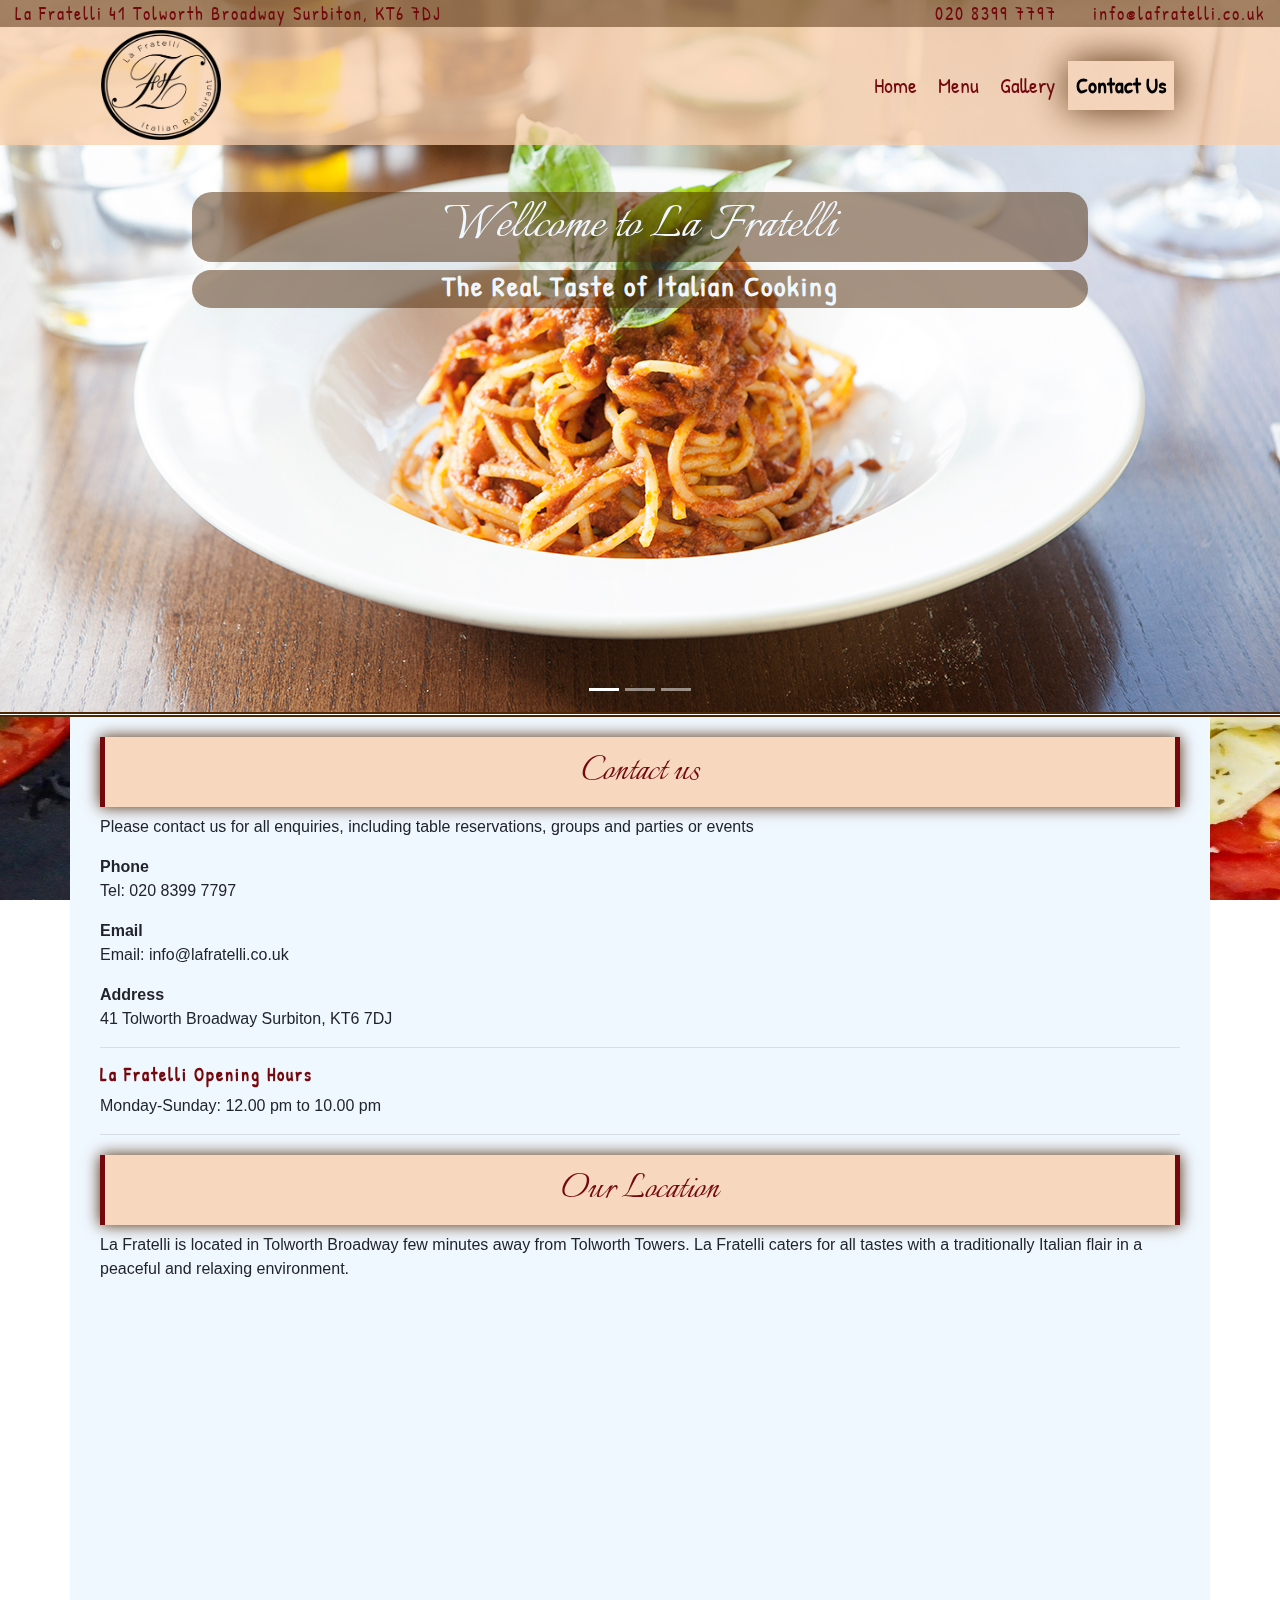
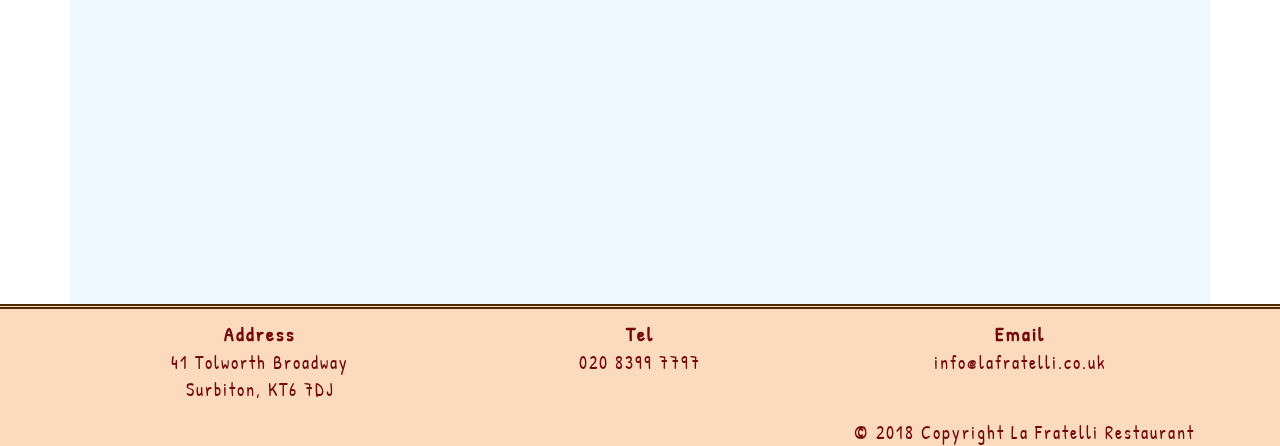
<file: contact_us.html>
<!DOCTYPE html>
<html lang="en">
<meta charset="utf-8">
<!--[if lt IE 9]>
    <script src="http://html5shiv.googlecode.com/svn/trunk/html5.js"></script>
<![endif]-->
<title>La Fratelli Italian Restaurant| Contact Us</title>
<meta name="viewport" content="width=device-width, initial-scale=1, shrink-to-fit=no">
<meta name="description" content="Please contact us for all enquiries, including table reservations, groups and parties or
events">
<meta name="keywords" content="Italian Restaurant, Pizza, Pasta, Wine, Steak, Salads, Coffee, Dolci ">
<meta name="author" content="Beshoy Bebawe">
<!-- Bootstrap CDN -->
<link rel="stylesheet" href="https://maxcdn.bootstrapcdn.com/bootstrap/4.0.0/css/bootstrap.min.css" integrity="sha384-Gn5384xqQ1aoWXA+058RXPxPg6fy4IWvTNh0E263XmFcJlSAwiGgFAW/dAiS6JXm"
    crossorigin="anonymous">
<!-- font Awesome icons-->
<link rel="stylesheet" href="https://use.fontawesome.com/releases/v5.1.1/css/all.css" integrity="sha384-O8whS3fhG2OnA5Kas0Y9l3cfpmYjapjI0E4theH4iuMD+pLhbf6JI0jIMfYcK3yZ"
    crossorigin="anonymous">
<!--google fonts-->
<link href="https://fonts.googleapis.com/css?family=Italianno|Patrick+Hand" rel="stylesheet">
<!-- CSS styles -->
<link rel="stylesheet" href="styles/style.css">
<!--site icon-->
<link rel="shortcut icon" type="image/x-icon" href="images/site-icon.ico">

<head>

</head>

<body>
    <!-- begin wrapper, wraps header and main, keeps footer and the bottom -->
    <div class="wrapper">
        <!-- begin header -->
        <header class="container-fluid">
            <div class="row top-header">
                <div class="col-sm-12 col-lg-6 top-header-address ">
                    <p>
                        <i class="fas fa-map-marker-alt"></i> La Fratelli 41 Tolworth Broadway Surbiton, KT6 7DJ</p>
                </div>
                <div class="col-sm-12 col-lg-6 top-header-contact">
                    <p>
                        <i class="fas fa-phone-square"></i> 020 8399 7797 &nbsp;&nbsp;&nbsp;&nbsp;
                        <i class="fas fa-envelope"></i>
                        </i>info@lafratelli.co.uk</p>
                </div>
            </div>
            <div class="container">
                <nav class="navbar navbar-expand-md  navbar-light">
                    <a href="index.html" class="navbar-brand">
                        <img class="site-logo" alt="" src="images/la-fratelli-logo.png">
                    </a>
                    <button class="navbar-toggler" data-toggle="collapse" data-target="#nav-menu">
                        Menu
                        <br>
                        <span class="navbar-toggler-icon"></span>
                    </button>
                    <div id="nav-menu" class="collapse navbar-collapse">
                        <ul class="navbar-nav ml-auto">
                            <li class="nav-item">
                                <a class="nav-link" href="index.html">
                                    <i class="fas fa-home"></i> Home
                                </a>
                            </li>
                            <li class="nav-item">
                                <a class="nav-link" href="menu.html">
                                    <i class="fas fa-utensils"></i> Menu
                                </a>
                            </li>
                            <li class="nav-item">
                                <a class="nav-link" href="gallery.html">
                                    <i class="fas fa-camera-retro"></i> Gallery
                                </a>
                            </li>
                            <li class="nav-item">
                                <a class="nav-link current" href="contact_us.html">
                                    <i class="fas fa-phone-square"></i> Contact Us
                                </a>
                            </li>
                        </ul>
                    </div>
                </nav>
            </div>
        </header>
        <!-- end header -->
        <!-- begin main -->
        <main>
            <!-- begin hero image slider -->
            <div id="carouselExampleIndicators" class="carousel slide" data-ride="carousel">
                <ol class="carousel-indicators">
                    <li data-target="#carouselExampleIndicators" data-slide-to="0" class="active"></li>
                    <li data-target="#carouselExampleIndicators" data-slide-to="1"></li>
                    <li data-target="#carouselExampleIndicators" data-slide-to="2"></li>
                </ol>
                <div class="carousel-inner">
                    <div class="carousel-item active">
                        <img class="d-block w-100" src="images/31_04 .jpg" alt="First slide">
                        <div class="carousel-caption d-none d-md-block">
                            <h1 class="display-2 carousel-h1">Wellcome to La Fratelli</h1>
                            <h3 class="carousel-h3">The Real Taste of Italian Cooking</h3>
                            <b class="carousel-contact"></b>
                        </div>
                    </div>
                    <div class="carousel-item">
                        <img class="d-block w-100" src="images/31_11.jpg" alt="Second slide">
                        <div class="carousel-caption d-none d-md-block">
                            <h1 class="display-2 carousel-h1">Authentic Italian Food at Surbiton</h1>
                            <h3 class="carousel-h3">for Reservation &amp; Inquires Call us on 020 8399 7797 or Email info@lafratelli.co.uk</h3>
                            <b class="carousel-contact"></b>
                        </div>
                    </div>
                    <div class="carousel-item">
                        <img class="d-block w-100" src="images/31_12.jpg" alt="Third slide">
                        <div class="carousel-caption d-none d-md-block">
                            <h1 class="display-2 carousel-h1">Fresh, fine and Tasty</h1>
                            <h3 class="carousel-h3">our Ingredients mostly sourced from Italy and Cooked with Italian Food Passion</h3>
                            <b class="carousel-contact"></b>
                        </div>
                    </div>
                </div>
            </div>
            <!--end hero image slider -->
            <div class="container-fluid contact-background">
                <div class="container main">
                    <div class="container">
                        <div class="row">
                            <div class="col">
                                <h1 class="main-h1">Contact us</h1>
                                <p>Please contact us for all enquiries, including table reservations, groups and parties or
                                    events
                                </p>
                                <p>
                                    <strong>Phone</strong>
                                    <br>
                                    <i class="fas fa-phone-square"></i> Tel: 020 8399 7797
                                </p>

                                <p>
                                    <strong>Email</strong>
                                    <br>
                                    <i class="fas fa-envelope"></i> Email: info@lafratelli.co.uk
                                </p>

                                <p>
                                    <strong>Address</strong>
                                    <br>
                                    <i class="fas fa-map-marker-alt"></i> 41 Tolworth Broadway Surbiton, KT6 7DJ
                                </p>
                                <hr>
                                <h2 class="secondary-info">La Fratelli Opening Hours</h2>
                                <p>Monday-Sunday: 12.00 pm to 10.00 pm</p>
                                <hr>
                                <h2 class="main-h1">Our Location</h2>
                                <p>La Fratelli is located in Tolworth Broadway few minutes away from Tolworth Towers. La Fratelli
                                    caters for all tastes with a traditionally Italian flair in a peaceful and relaxing environment.
                                </p>
                                <iframe id="main-map" src="https://www.google.com/maps/embed?pb=!1m14!1m8!1m3!1d9960.81137144403!2d-0.2822562!3d51.3809499!3m2!1i1024!2i768!4f13.1!3m3!1m2!1s0x0%3A0xa79b0c03e1c02fa3!2sLa+Fratelli!5e0!3m2!1sen!2suk!4v1534182181113"
                                    frameborder="0" style="border:0" allowfullscreen></iframe>
                            </div>
                        </div>
                    </div>
                </div>
            </div>
        </main>
        <!-- end main -->
    </div>
    <!-- end wrapper (header and main) -->
    <!-- begin footer -->
    <footer class="container-fluid">
        <div class="container">
            <!-- <h2 class="main-h2">Contact Us</h2> -->
            <address>
                <div class="row">
                    <div class="col-sm-12 col-md-4 text-center">
                        <strong class="footer-info">
                            <i class="fas fa-map-marker-alt"></i>Address
                        </strong>
                        <br> 41 Tolworth Broadway
                        <br> Surbiton, KT6 7DJ
                    </div>
                    <div class="col-sm-12 col-md-4 text-center">
                        <strong class="footer-info">
                            <i class="fas fa-phone-square"></i> Tel
                        </strong>
                        <br>020 8399 7797
                    </div>
                    <div class="col-sm-12 col-md-4 text-center">
                        <strong class="footer-info">
                            <i class="fas fa-envelope"></i> Email
                        </strong>
                        <br> info@lafratelli.co.uk
                    </div>
                </div>
            </address>
            <p class="copyright">&copy; 2018 Copyright La Fratelli Restaurant</p>
        </div>
    </footer>
    <!-- end footer -->
    <!-- Optional JavaScript -->
    <!-- jQuery first, then Popper.js, then Bootstrap JS -->
    <script src="https://code.jquery.com/jquery-3.2.1.slim.min.js" integrity="sha384-KJ3o2DKtIkvYIK3UENzmM7KCkRr/rE9/Qpg6aAZGJwFDMVNA/GpGFF93hXpG5KkN"
        crossorigin="anonymous"></script>
    <script src="https://cdnjs.cloudflare.com/ajax/libs/popper.js/1.12.9/umd/popper.min.js" integrity="sha384-ApNbgh9B+Y1QKtv3Rn7W3mgPxhU9K/ScQsAP7hUibX39j7fakFPskvXusvfa0b4Q"
        crossorigin="anonymous"></script>
    <script src="https://maxcdn.bootstrapcdn.com/bootstrap/4.0.0/js/bootstrap.min.js" integrity="sha384-JZR6Spejh4U02d8jOt6vLEHfe/JQGiRRSQQxSfFWpi1MquVdAyjUar5+76PVCmYl"
        crossorigin="anonymous"></script>


</body>

</html>
</file>
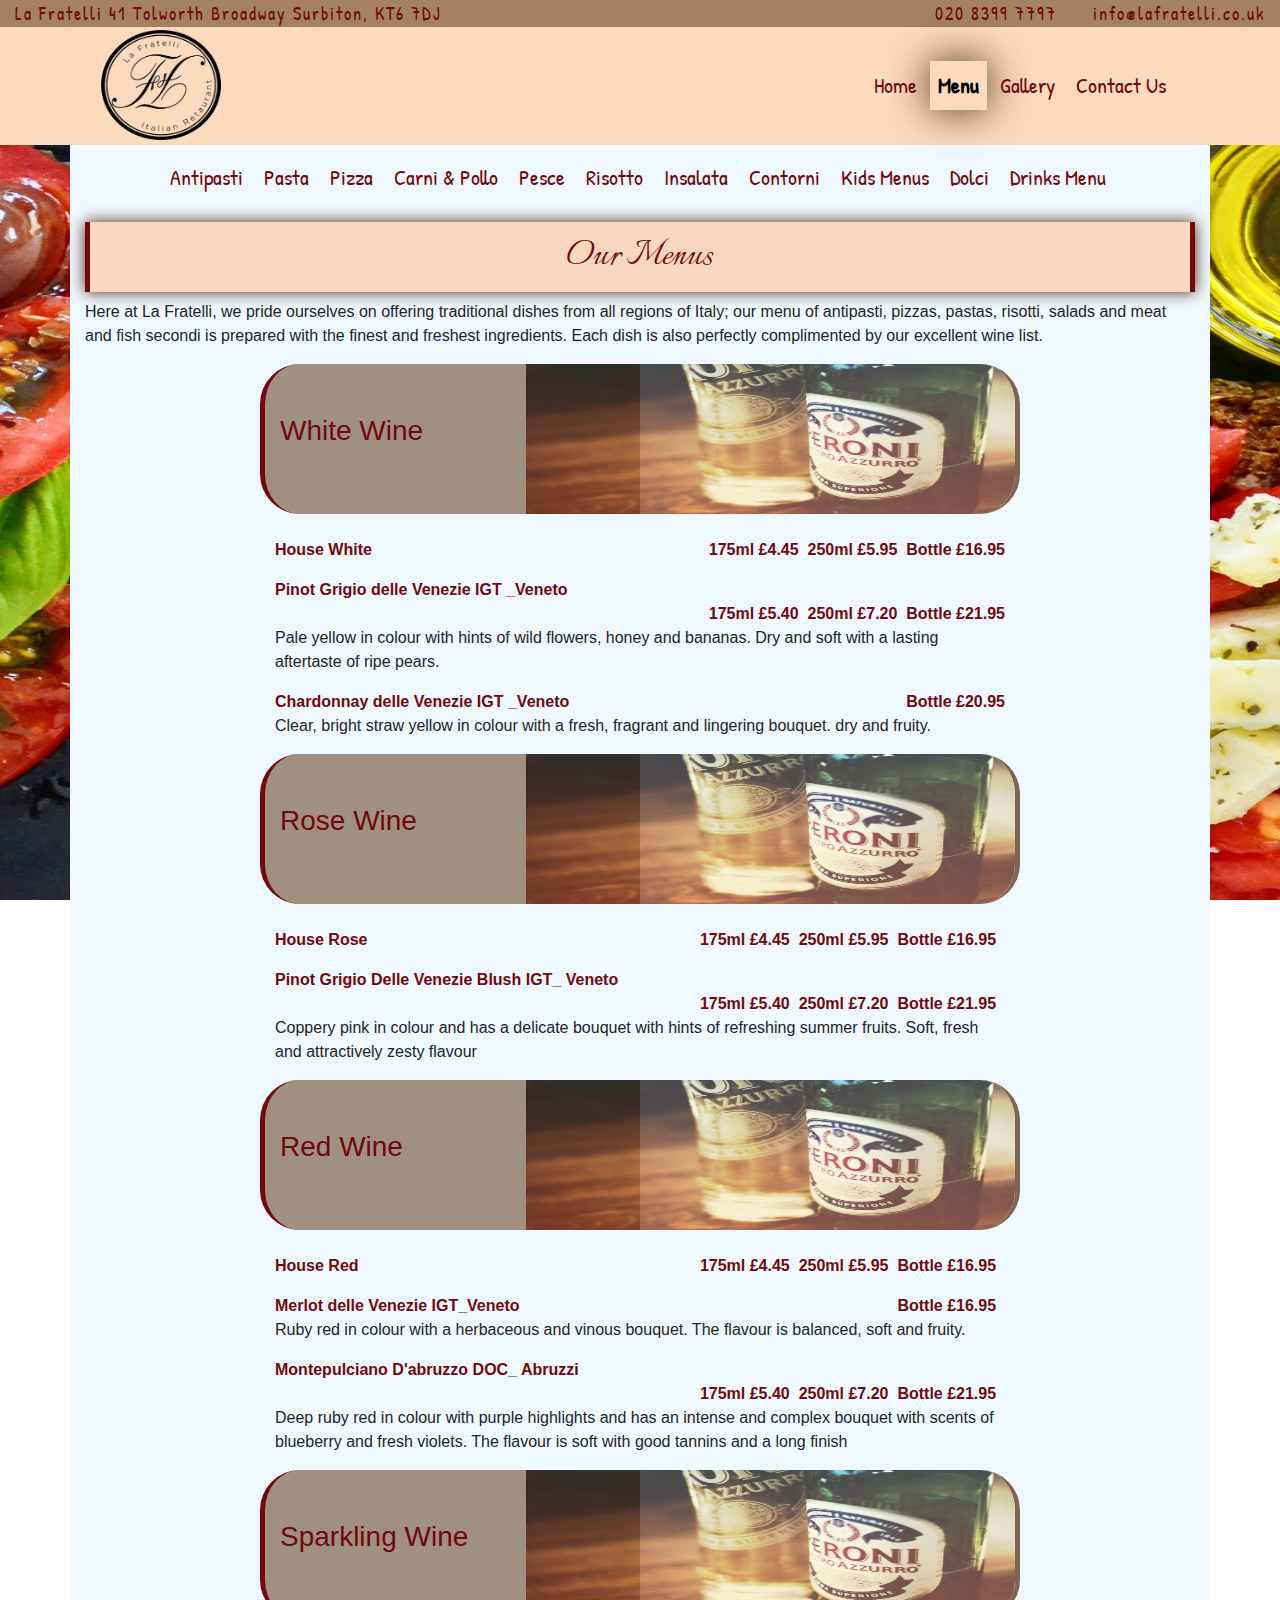
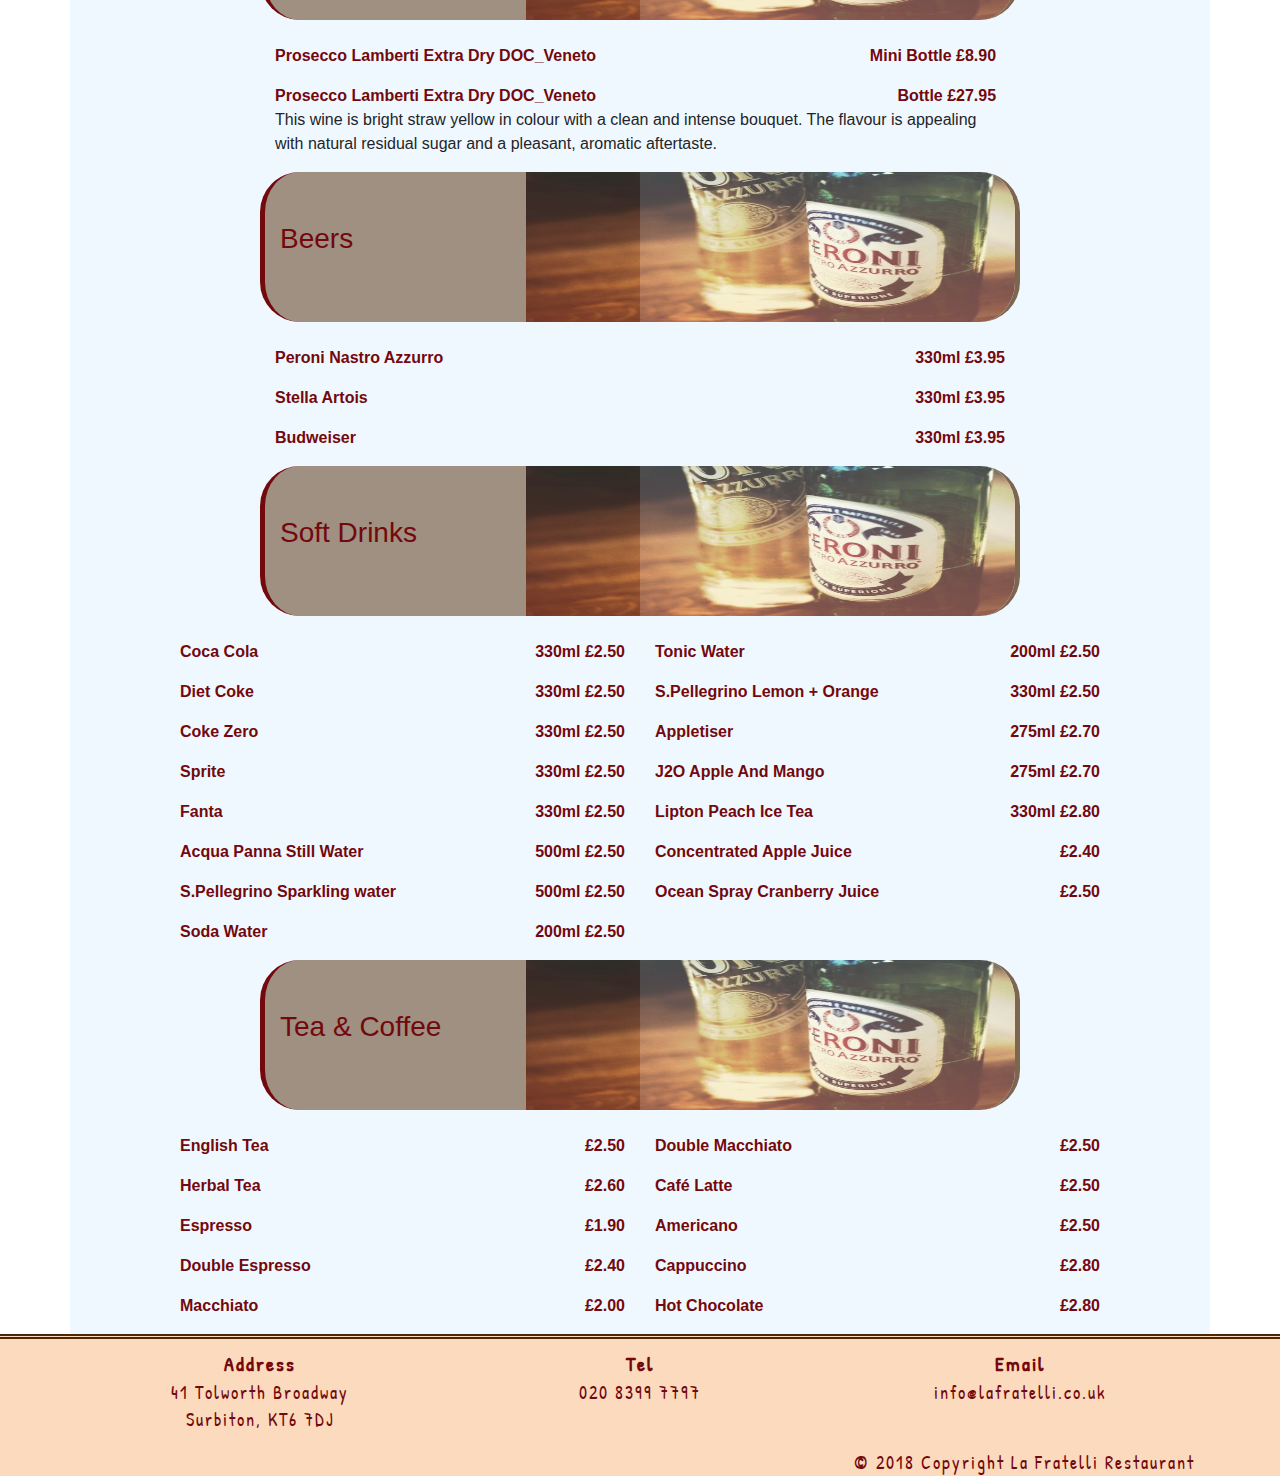
<file: drinks_menu.html>
<!DOCTYPE html>
<html lang="en">
<meta charset="utf-8">
<!--[if lt IE 9]>
    <script src="http://html5shiv.googlecode.com/svn/trunk/html5.js"></script>
<![endif]-->
<title>La Fratelli Italian Restaurant | Menu</title>
<meta name="viewport" content="width=device-width, initial-scale=1, shrink-to-fit=no">
<meta name="description" content="our menu of antipasti, pizzas, pastas, risotti, salads and meat and fish secondi is prepared
with the finest and freshest ingredients mostly sourced from Italy, and complimented by our
excellent wine list.">
<meta name="keywords" content="Italian Restaurant, Pizza, Pasta, Wine, Steak, Salads, Coffee, Dolci ">
<meta name="author" content="Beshoy Bebawe">
<!-- Bootstrap CDN -->
<link rel="stylesheet" href="https://maxcdn.bootstrapcdn.com/bootstrap/4.0.0/css/bootstrap.min.css" integrity="sha384-Gn5384xqQ1aoWXA+058RXPxPg6fy4IWvTNh0E263XmFcJlSAwiGgFAW/dAiS6JXm"
    crossorigin="anonymous">
<!-- font Awesome icons-->
<link rel="stylesheet" href="https://use.fontawesome.com/releases/v5.1.1/css/all.css" integrity="sha384-O8whS3fhG2OnA5Kas0Y9l3cfpmYjapjI0E4theH4iuMD+pLhbf6JI0jIMfYcK3yZ"
    crossorigin="anonymous">
<!--google fonts-->
<link href="https://fonts.googleapis.com/css?family=Italianno|Patrick+Hand" rel="stylesheet">
<!-- CSS styles -->
<link rel="stylesheet" href="styles/style.css">
<!--site icon-->
<link rel="shortcut icon" type="image/x-icon" href="images/site-icon.ico">

<head>

</head>

<body>
    <!-- begin wrapper, wraps header and main, keeps footer and the bottom -->
    <div class="wrapper">
        <!-- begin header -->
        <header class="container-fluid">
            <div class="row top-header">
                <div class="col-sm-12 col-lg-6 top-header-address ">
                    <p>
                        <i class="fas fa-map-marker-alt"></i> La Fratelli 41 Tolworth Broadway Surbiton, KT6 7DJ</p>
                </div>
                <div class="col-sm-12 col-lg-6 top-header-contact">
                    <p>
                        <i class="fas fa-phone-square"></i> 020 8399 7797 &nbsp;&nbsp;&nbsp;&nbsp;
                        <i class="fas fa-envelope"></i>
                        </i>info@lafratelli.co.uk</p>
                </div>
            </div>
            <div class="container">
                <nav class="navbar navbar-expand-md  navbar-light">
                    <a href="index.html" class="navbar-brand">
                        <img class="site-logo" alt="" src="images/la-fratelli-logo.png">
                    </a>
                    <button class="navbar-toggler" data-toggle="collapse" data-target="#nav-menu">
                        Menu
                        <br>
                        <span class="navbar-toggler-icon"></span>
                    </button>
                    <div id="nav-menu" class="collapse navbar-collapse">
                        <ul class="navbar-nav ml-auto">
                            <li class="nav-item">
                                <a class="nav-link" href="index.html">
                                    <i class="fas fa-home"></i> Home
                                </a>
                            </li>
                            <li class="nav-item">
                                <a class="nav-link current" href="menu.html">
                                    <i class="fas fa-utensils"></i> Menu
                                </a>
                            </li>
                            <li class="nav-item">
                                <a class="nav-link" href="gallery.html">
                                    <i class="fas fa-camera-retro"></i> Gallery
                                </a>
                            </li>
                            <li class="nav-item">
                                <a class="nav-link" href="contact_us.html">
                                    <i class="fas fa-phone-square"></i> Contact Us
                                </a>
                            </li>
                        </ul>
                    </div>
                </nav>
            </div>
        </header>
        <!-- end header -->
        <!-- begin main -->
        <main>
            <div class="container-fluid drinks-background">
                <div class="container main">
                    <nav class="navbar navbar-light navbar-expand-md justify-content-center">
                        <div id="nav-menu" class="">

                            <ul class="navbar-nav">
                                <li class="nav-item">
                                    <a class="nav-link" href="menu.html#antipasti">
                                        Antipasti
                                    </a>
                                </li>
                                <li class="nav-item">
                                    <a class="nav-link" href="menu.html#pasta">
                                        Pasta</a>
                                </li>
                                <li class="nav-item">
                                    <a class="nav-link" href="menu.html#pizza">
                                        Pizza
                                    </a>
                                </li>
                                <li class="nav-item">
                                    <a class="nav-link" href="menu.html#carni">
                                        Carni &amp; Pollo
                                    </a>
                                </li>
                                <li class="nav-item">
                                    <a class="nav-link" href="menu.html#pesce">
                                        Pesce
                                    </a>
                                </li>
                                <li class="nav-item">
                                    <a class="nav-link" href="menu.html#risotto">
                                        Risotto
                                    </a>
                                </li>
                                <li class="nav-item">
                                    <a class="nav-link" href="menu.html#insalata">
                                        Insalata
                                    </a>
                                </li>
                                <li class="nav-item">
                                    <a class="nav-link" href="menu.html#contorni">
                                        Contorni
                                    </a>
                                </li>
                                <li class="nav-item">
                                    <a class="nav-link" href="menu.html#kids-menu">
                                        Kids Menus
                                    </a>
                                </li>
                                <li class="nav-item">
                                    <a class="nav-link" href="menu.html#dolci">
                                        Dolci
                                    </a>
                                </li>
                                <li class="nav-item">
                                    <a class="nav-link" href="drinks_menu.html">
                                        Drinks Menu
                                    </a>
                                </li>
                            </ul>
                        </div>
                    </nav>
                    <h1 class="main-h1">Our Menus</h1>
                    <p>Here at La Fratelli, we pride ourselves on offering traditional dishes from all regions of Italy; our
                        menu of antipasti, pizzas, pastas, risotti, salads and meat and fish secondi is prepared with the
                        finest and freshest ingredients. Each dish is also perfectly complimented by our excellent wine list.</p>

                    <div class="row menu-header justify-content-center" id="">
                        <div class="col-sm-4 col-md-4 menu-header-text">
                            <h3 class="">White Wine</h3>
                        </div>
                        <div class="col-sm-8 col-md-4 menu-head-banner ">
                            <img src="images/drinks.jpg">
                        </div>
                        <div class="col-md-8">
                            <br>
                            <dl>
                                <dt>House White
                                    <span class="menu-price">Bottle £16.95</span>
                                    <span class="menu-price">250ml £5.95&nbsp;&nbsp;</span>
                                    <span class="menu-price">175ml £4.45&nbsp;&nbsp;</span>
                                </dt>
                                <dd></dd>
                            </dl>
                            <dl>
                                <dt>Pinot Grigio delle Venezie IGT _Veneto
                                    <br>
                                    <span class="menu-price">Bottle £21.95</span>
                                    <span class="menu-price">250ml £7.20&nbsp;&nbsp;</span>
                                    <span class="menu-price">175ml £5.40&nbsp;&nbsp;</span>
                                </dt>
                                <br>
                                <dd>Pale yellow in colour with hints of wild flowers, honey and bananas. Dry and soft with a
                                    lasting aftertaste of ripe pears. </dd>
                            </dl>
                            <dl>
                                <dt>Chardonnay delle Venezie IGT _Veneto
                                    <span class="menu-price">Bottle £20.95</span>

                                </dt>
                                <dd>Clear, bright straw yellow in colour with a fresh, fragrant and lingering bouquet. dry and
                                    fruity.
                                </dd>
                            </dl>
                        </div>
                    </div>

                    <div class="row menu-header justify-content-center" id="">
                        <div class="col-sm-4 col-md-4 menu-header-text">
                            <h3 class="">Rose Wine</h3>
                        </div>
                        <div class="col-sm-8 col-md-4 menu-head-banner ">
                            <img src="images/drinks.jpg">
                        </div>
                        <div class="col-md-8">
                            <br>
                            <dl>
                                <dt>House Rose
                                    <span class="menu-price">Bottle £16.95&nbsp;&nbsp;</span>
                                    <span class="menu-price">250ml £5.95&nbsp;&nbsp;</span>
                                    <span class="menu-price">175ml £4.45&nbsp;&nbsp;</span>
                                </dt>
                                <dd></dd>
                            </dl>
                            <dl>
                                <dt>Pinot Grigio Delle Venezie Blush IGT_ Veneto
                                    <br>
                                    <span class="menu-price">Bottle £21.95&nbsp;&nbsp;</span>
                                    <span class="menu-price">250ml £7.20&nbsp;&nbsp;</span>
                                    <span class="menu-price">175ml £5.40&nbsp;&nbsp;</span>
                                </dt>
                                <br>
                                <dd>Coppery pink in colour and has a delicate bouquet with hints of refreshing summer fruits.
                                    Soft, fresh and attractively zesty flavour </dd>
                            </dl>
                        </div>

                    </div>

                    <div class="row menu-header justify-content-center" id="">
                        <div class="col-sm-4 col-md-4 menu-header-text">
                            <h3 class="">Red Wine</h3>
                        </div>
                        <div class="col-sm-8 col-md-4 menu-head-banner ">
                            <img src="images/drinks.jpg">
                        </div>
                        <div class="col-md-8">
                            <br>
                            <dl>
                                <dt>House Red
                                    <span class="menu-price">Bottle £16.95&nbsp;&nbsp;</span>
                                    <span class="menu-price">250ml £5.95&nbsp;&nbsp;</span>
                                    <span class="menu-price">175ml £4.45&nbsp;&nbsp;</span>
                                </dt>
                                <dd></dd>
                            </dl>
                            <dl>
                                <dt>Merlot delle Venezie IGT_Veneto
                                    <span class="menu-price">Bottle £16.95&nbsp;&nbsp;</span>
                                </dt>
                                <dd>Ruby red in colour with a herbaceous and vinous bouquet. The flavour is balanced, soft and
                                    fruity.
                                </dd>
                            </dl>
                            <dl>
                                <dt>Montepulciano D'abruzzo DOC_ Abruzzi
                                    <br>
                                    <span class="menu-price">Bottle £21.95&nbsp;&nbsp;</span>
                                    <span class="menu-price">250ml £7.20&nbsp;&nbsp;</span>
                                    <span class="menu-price">175ml £5.40&nbsp;&nbsp;</span>
                                </dt>
                                <br>
                                <dd>Deep ruby red in colour with purple highlights and has an intense and complex bouquet with
                                    scents of blueberry and fresh violets. The flavour is soft with good tannins and a long
                                    finish
                                </dd>
                            </dl>
                        </div>

                    </div>

                    <div class="row menu-header justify-content-center" id="">
                        <div class="col-sm-4 col-md-4 menu-header-text">
                            <h3 class="">Sparkling Wine</h3>
                        </div>
                        <div class="col-sm-8 col-md-4 menu-head-banner ">
                            <img src="images/drinks.jpg">
                        </div>
                        <div class="col-md-8">
                            <br>
                            <dl>
                                <dt>Prosecco Lamberti Extra Dry DOC_Veneto

                                    <span class="menu-price">Mini Bottle £8.90&nbsp;&nbsp;</span>

                                </dt>
                                <dd></dd>
                            </dl>
                            <dl>
                                <dt>Prosecco Lamberti Extra Dry DOC_Veneto
                                    <span class="menu-price">Bottle £27.95&nbsp;&nbsp;</span>
                                </dt>
                                <dd>This wine is bright straw yellow in colour with a clean and intense bouquet. The flavour
                                    is appealing with natural residual sugar and a pleasant, aromatic aftertaste.
                                </dd>
                            </dl>

                        </div>

                    </div>

                    <div class="row menu-header justify-content-center" id="">
                        <div class="col-sm-4 col-md-4 menu-header-text">
                            <h3 class="">Beers</h3>
                        </div>
                        <div class="col-sm-8 col-md-4 menu-head-banner ">
                            <img src="images/drinks.jpg">
                        </div>
                        <div class="col-md-8">
                            <br>
                            <dl>
                                <dt>Peroni Nastro Azzurro
                                    <span class="menu-price">330ml £3.95</span>
                                </dt>
                                <dd></dd>
                            </dl>

                            <dl>
                                <dt>Stella Artois
                                    <span class="menu-price">330ml £3.95</span>
                                </dt>
                                <dd></dd>
                            </dl>

                            <dl>
                                <dt>Budweiser
                                    <span class="menu-price">330ml £3.95</span>
                                </dt>
                                <dd></dd>
                            </dl>
                        </div>
                    </div>
                    <div class="row menu-header justify-content-center" id="">
                        <div class="col-sm-4 col-md-4 menu-header-text">
                            <h3 class="">Soft Drinks</h3>
                        </div>
                        <div class="col-sm-8 col-md-4 menu-head-banner ">
                            <img src="images/drinks.jpg">
                        </div>
                        <div class="col-md-5">
                            <br>
                            <dl>
                                <dt>Coca Cola
                                    <span class="menu-price">330ml £2.50</span>
                                </dt>
                                <dd></dd>
                            </dl>
                            <dl>
                                <dt>Diet Coke
                                    <span class="menu-price">330ml £2.50</span>
                                </dt>
                                <dd></dd>
                            </dl>
                            <dl>
                                <dt>Coke Zero
                                    <span class="menu-price">330ml £2.50</span>
                                </dt>
                                <dd></dd>
                            </dl>
                            <dl>
                                <dt>Sprite
                                    <span class="menu-price">330ml £2.50</span>
                                </dt>
                                <dd></dd>
                            </dl>
                            <dl>
                                <dt>Fanta
                                    <span class="menu-price">330ml £2.50</span>
                                </dt>
                                <dd></dd>
                            </dl>
                            <dl>
                                <dt>Acqua Panna Still Water
                                    <span class="menu-price">500ml £2.50</span>
                                </dt>
                                <dd></dd>
                            </dl>
                            <dl>
                                <dt>S.Pellegrino Sparkling water
                                    <span class="menu-price">500ml £2.50</span>
                                </dt>
                                <dd></dd>
                            </dl>
                            <dl>
                                <dt>Soda Water
                                    <span class="menu-price">200ml £2.50</span>
                                </dt>
                                <dd></dd>
                            </dl>

                        </div>
                        <div class="col-md-5">
                            <br>
                            <dl>
                                <dt>Tonic Water
                                    <span class="menu-price">200ml £2.50</span>
                                </dt>
                                <dd></dd>
                            </dl>
                            <dl>
                                <dt>S.Pellegrino Lemon + Orange
                                    <span class="menu-price">330ml £2.50</span>
                                </dt>
                                <dd></dd>
                            </dl>
                            <dl>
                                <dt>Appletiser
                                    <span class="menu-price">275ml £2.70</span>
                                </dt>
                                <dd></dd>
                            </dl>
                            <dl>
                                <dt>J2O Apple And Mango
                                    <span class="menu-price">275ml £2.70</span>
                                </dt>
                                <dd></dd>
                            </dl>
                            <dl>
                                <dt>Lipton Peach Ice Tea
                                    <span class="menu-price">330ml £2.80</span>
                                </dt>
                                <dd></dd>
                            </dl>
                            <dl>
                                <dt>Concentrated Apple Juice
                                    <span class="menu-price"> £2.40</span>
                                </dt>
                                <dd></dd>
                            </dl>
                            <dl>
                                <dt>Ocean Spray Cranberry Juice
                                    <span class="menu-price">£2.50</span>
                                </dt>
                                <dd></dd>
                            </dl>
                        </div>
                    </div>

                    <div class="row menu-header justify-content-center" id="">
                        <div class="col-sm-4 col-md-4 menu-header-text">
                            <h3 class="">Tea &amp; Coffee</h3>
                        </div>
                        <div class="col-sm-8 col-md-4 menu-head-banner ">
                            <img src="images/drinks.jpg">
                        </div>
                        <div class="col-md-5">
                            <br>
                            <dl>
                                <dt>English Tea
                                    <span class="menu-price">£2.50</span>
                                </dt>
                                <dd></dd>
                            </dl>
                            <dl>
                                <dt>Herbal Tea
                                    <span class="menu-price">£2.60</span>
                                </dt>
                                <dd></dd>
                            </dl>
                            <dl>
                                <dt>Espresso
                                    <span class="menu-price">£1.90</span>
                                </dt>
                                <dd></dd>
                            </dl>
                            <dl>
                                <dt>Double Espresso
                                    <span class="menu-price">£2.40</span>
                                </dt>
                                <dd></dd>
                            </dl>
                            <dl>
                                <dt>Macchiato
                                    <span class="menu-price">£2.00</span>
                                </dt>
                                <dd></dd>
                            </dl>
                        </div>
                        <div class="col-md-5">
                            <br>
                            <dl>
                                <dt>Double Macchiato
                                    <span class="menu-price">£2.50</span>
                                </dt>
                                <dd></dd>
                            </dl>
                            <dl>
                                <dt>Café Latte
                                    <span class="menu-price">£2.50</span>
                                </dt>
                                <dd></dd>
                            </dl>
                            <dl>
                                <dt>Americano
                                    <span class="menu-price">£2.50</span>
                                </dt>
                                <dd></dd>
                            </dl>
                            <dl>
                                <dt>Cappuccino
                                    <span class="menu-price">£2.80</span>
                                </dt>
                                <dd></dd>
                            </dl>
                            <dl>
                                <dt>Hot Chocolate
                                    <span class="menu-price">£2.80</span>
                                </dt>
                                <dd></dd>
                            </dl>
                        </div>
                    </div>
                </div>
            </div>

    </div>

    </div>
    </div>
    </main>
    <!-- end main -->
    </div>
    <!-- end wrapper (header and main) -->
    <!-- begin footer -->
    <footer class="container-fluid">
        <div class="container">
            <!-- <h2 class="main-h2">Contact Us</h2> -->
            <address>
                <div class="row">
                    <div class="col-sm-12 col-md-4 text-center">
                        <strong class="footer-info">
                            <i class="fas fa-map-marker-alt"></i>Address
                        </strong>
                        <br> 41 Tolworth Broadway
                        <br> Surbiton, KT6 7DJ
                    </div>
                    <div class="col-sm-12 col-md-4 text-center">
                        <strong class="footer-info">
                            <i class="fas fa-phone-square"></i> Tel
                        </strong>
                        <br>020 8399 7797
                    </div>
                    <div class="col-sm-12 col-md-4 text-center">
                        <strong class="footer-info">
                            <i class="fas fa-envelope"></i> Email
                        </strong>
                        <br> info@lafratelli.co.uk
                    </div>
                </div>
            </address>
            <p class="copyright">&copy; 2018 Copyright La Fratelli Restaurant</p>
        </div>
    </footer>
    <!-- end footer -->
    <!-- Optional JavaScript -->
    <!-- jQuery first, then Popper.js, then Bootstrap JS -->
    <script src="https://code.jquery.com/jquery-3.2.1.slim.min.js" integrity="sha384-KJ3o2DKtIkvYIK3UENzmM7KCkRr/rE9/Qpg6aAZGJwFDMVNA/GpGFF93hXpG5KkN"
        crossorigin="anonymous"></script>
    <script src="https://cdnjs.cloudflare.com/ajax/libs/popper.js/1.12.9/umd/popper.min.js" integrity="sha384-ApNbgh9B+Y1QKtv3Rn7W3mgPxhU9K/ScQsAP7hUibX39j7fakFPskvXusvfa0b4Q"
        crossorigin="anonymous"></script>
    <script src="https://maxcdn.bootstrapcdn.com/bootstrap/4.0.0/js/bootstrap.min.js" integrity="sha384-JZR6Spejh4U02d8jOt6vLEHfe/JQGiRRSQQxSfFWpi1MquVdAyjUar5+76PVCmYl"
        crossorigin="anonymous"></script>
</body>

</html>
</file>
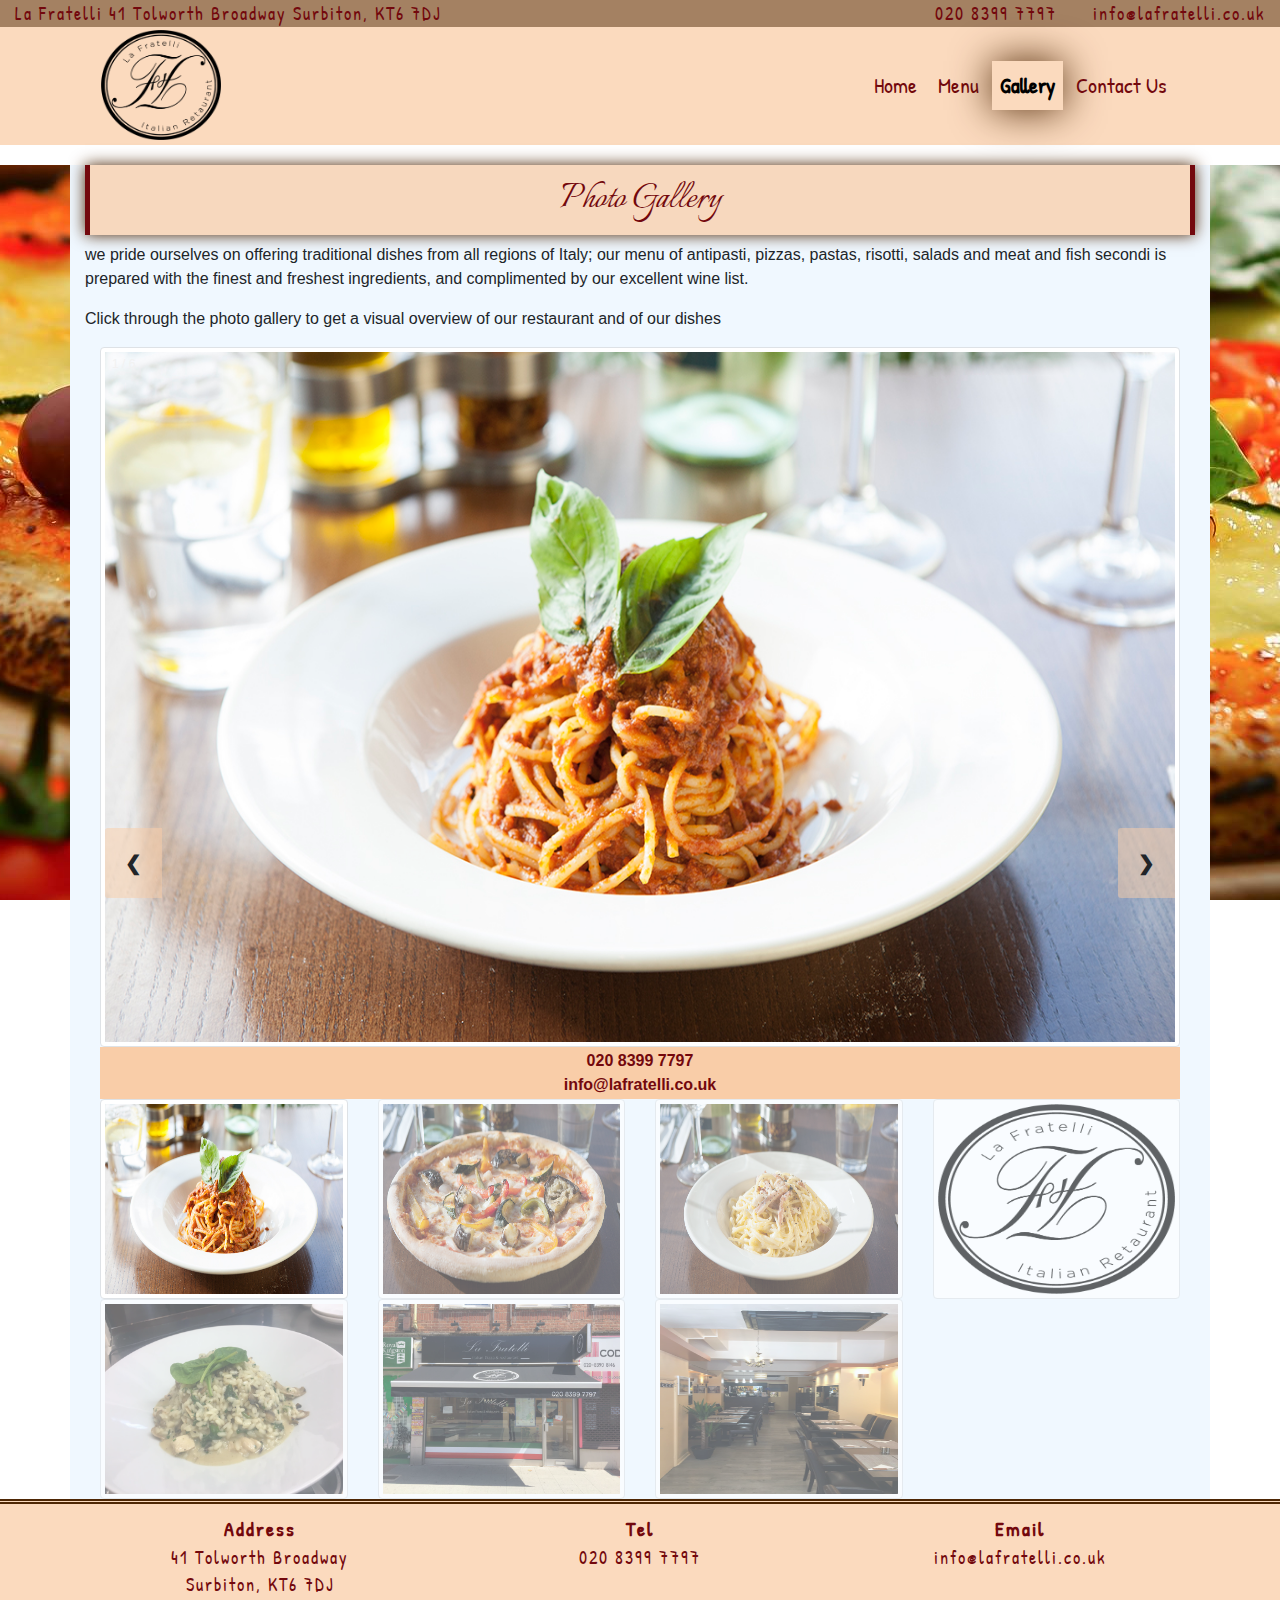
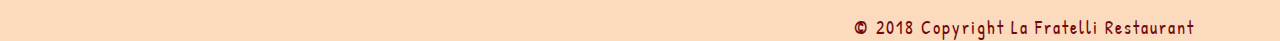
<file: gallery.html>
<!DOCTYPE html>
<html lang="en">
<meta charset="utf-8">
<!--[if lt IE 9]>
    <script src="http://html5shiv.googlecode.com/svn/trunk/html5.js"></script>
<![endif]-->
<title>La Fratelli Italian Restaurant | Gallery</title>
<meta name="viewport" content="width=device-width, initial-scale=1, shrink-to-fit=no">
<meta name="description" content="A family run restaurant since 1993. La Fratelli offers traditional dishes from all regions of Italy; prepared
with the finest and freshest ingredients mostly sourced from Italy">
<meta name="keywords" content="Italian Restaurant, Pizza, Pasta, Wine, Steak, Salads, Coffee, Dolci ">
<meta name="author" content="Beshoy Bebawe">
<!-- Bootstrap CDN -->
<link rel="stylesheet" href="https://maxcdn.bootstrapcdn.com/bootstrap/4.0.0/css/bootstrap.min.css" integrity="sha384-Gn5384xqQ1aoWXA+058RXPxPg6fy4IWvTNh0E263XmFcJlSAwiGgFAW/dAiS6JXm"
    crossorigin="anonymous">
<!-- font Awesome icons-->
<link rel="stylesheet" href="https://use.fontawesome.com/releases/v5.1.1/css/all.css" integrity="sha384-O8whS3fhG2OnA5Kas0Y9l3cfpmYjapjI0E4theH4iuMD+pLhbf6JI0jIMfYcK3yZ"
    crossorigin="anonymous">
<!--google fonts-->
<link href="https://fonts.googleapis.com/css?family=Italianno|Patrick+Hand" rel="stylesheet">
<!-- CSS styles -->
<link rel="stylesheet" href="styles/style.css">
<link rel="stylesheet" href="styles/gallery.css">
<!--site icon-->
<link rel="shortcut icon" type="image/x-icon" href="images/site-icon.ico">

<head>

</head>

<body>
    <!-- begin wrapper, wraps header and main, keeps footer and the bottom -->
    <div class="wrapper">
        <!-- begin header -->
        <header class="container-fluid">
            <div class="row top-header">
                <div class="col-sm-12 col-lg-6 top-header-address ">
                    <p>
                        <i class="fas fa-map-marker-alt"></i> La Fratelli 41 Tolworth Broadway Surbiton, KT6 7DJ</p>
                </div>
                <div class="col-sm-12 col-lg-6 top-header-contact">
                    <p>
                        <i class="fas fa-phone-square"></i> 020 8399 7797 &nbsp;&nbsp;&nbsp;&nbsp;
                        <i class="fas fa-envelope"></i>
                        </i>info@lafratelli.co.uk</p>
                </div>
            </div>
            <div class="container">
                <nav class="navbar navbar-expand-md  navbar-light">
                    <a href="index.html" class="navbar-brand">
                        <img class="site-logo" alt="" src="images/la-fratelli-logo.png">
                    </a>
                    <button class="navbar-toggler" data-toggle="collapse" data-target="#nav-menu">
                        Menu
                        <br>
                        <span class="navbar-toggler-icon"></span>
                    </button>
                    <div id="nav-menu" class="collapse navbar-collapse">
                        <ul class="navbar-nav ml-auto">
                            <li class="nav-item">
                                <a class="nav-link" href="index.html">
                                    <i class="fas fa-home"></i> Home
                                </a>
                            </li>
                            <li class="nav-item">
                                <a class="nav-link" href="menu.html">
                                    <i class="fas fa-utensils"></i> Menu
                                </a>
                            </li>
                            <li class="nav-item">
                                <a class="nav-link current" href="gallery.html">
                                    <i class="fas fa-camera-retro"></i> Gallery
                                </a>
                            </li>
                            <li class="nav-item">
                                <a class="nav-link" href="contact_us.html">
                                    <i class="fas fa-phone-square"></i> Contact Us
                                </a>
                            </li>
                        </ul>
                    </div>
                </nav>
            </div>
        </header>
        <!-- end header -->
        <!-- begin main -->
        <main class="">
            <div class="container-fluid gallery-background">
                <div class="container main">
                    <h1 class="main-h1">Photo Gallery</h1>
                    <p>we pride ourselves on offering traditional dishes from all regions of Italy; our menu of antipasti, pizzas,
                        pastas, risotti, salads and meat and fish secondi is prepared with the finest and freshest ingredients,
                        and complimented by our excellent wine list.</p>
                    <p>Click through the photo gallery to get a visual overview of our restaurant and of our dishes</p>
                    <div class="container">
                        <!-- Full-width images with number text -->
                        <div class="mySlides">
                            <div class="numbertext">1 / 6</div>
                            <img class="img-thumbnail" src="images/31_04 .jpg" style="width:100%">
                        </div>

                        <div class="mySlides">
                            <div class="numbertext">2 / 6</div>
                            <img class="img-thumbnail" src="images/31_11.jpg" style="width:100%">
                        </div>

                        <div class="mySlides">
                            <div class="numbertext">3 / 6</div>
                            <img class="img-thumbnail" src="images/31_12.jpg" style="width:100%">
                        </div>

                        <div class="mySlides">
                            <div class="numbertext">4 / 6</div>
                            <img class="img-thumbnail" src="images/la-fratelli-logo.png" style="width:100%">
                        </div>
                        <div class="mySlides">
                            <div class="numbertext">5 / 6</div>
                            <img class="img-thumbnail" src="images/riso-funghi.jpg" style="width:100%">
                        </div>
                        <div class="mySlides">
                            <div class="numbertext">4 / 6</div>
                            <img class="img-thumbnail" src="images/front.jpg" style="width:100%">
                        </div>
                        <div class="mySlides">
                            <div class="numbertext">4 / 6</div>
                            <img class="img-thumbnail" src="images/res-floor.jpg" style="width:100%">
                        </div>


                        <!-- Next and previous buttons -->
                        <a class="prev" onclick="plusSlides(-1)">&#10094;</a>
                        <a class="next" onclick="plusSlides(1)">&#10095;</a>

                        <!-- Image text -->
                        <div class="caption-container">
                            <div class="row justify-content-center">
                                <div id="caption" class="col-sm-12">
                                    <div class="col-sm-12">
                                        <strong>
                                            <i class="fas fa-phone-square"></i> 020 8399 7797 </strong>
                                    </div>
                                    <div class="col-sm-12">
                                        <strong>
                                            <i class="fas fa-envelope"></i>
                                            </i>info@lafratelli.co.uk</strong>
                                    </div>

                                </div>
                            </div>
                        </div>

                        <!-- Thumbnail images -->
                        <div class="row gallery-thumbnail">
                            <div class="column col-sm-12 col-md-3">
                                <img class="demo cursor img-thumbnail" src="images/31_04 .jpg" style="width:100%" onclick="currentSlide(1)" alt="Call us on 0745 432 320 or Email rbi@rbipaintinggroup.co.uk">
                            </div>
                            <div class="column col-sm-12 col-md-3">
                                <img class="demo cursor img-thumbnail" src="images/31_11.jpg" style="width:100%" onclick="currentSlide(2)" alt="Cinque Terre">
                            </div>
                            <div class="column col-sm-12 col-md-3">
                                <img class="demo cursor img-thumbnail" src="images/31_12.jpg" style="width:100%" onclick="currentSlide(3)" alt="Mountains and fjords">
                            </div>
                            <div class="column col-sm-12 col-md-3">
                                <img class="demo cursor img-thumbnail" src="images/la-fratelli-logo.png" style="width:100%" onclick="currentSlide(4)" alt="Northern Lights">
                            </div>
                            <div class="column col-sm-12 col-md-3">
                                <img class="demo cursor img-thumbnail" src="images/riso-funghi.jpg" style="width:100%" onclick="currentSlide(5)" alt="Northern Lights">
                            </div>
                            <div class="column col-sm-12 col-md-3">
                                <img class="demo cursor img-thumbnail" src="images/front.jpg" style="width:100%" onclick="currentSlide(6)" alt="Northern Lights">
                            </div>
                            <div class="column col-sm-12 col-md-3">
                                <img class="demo cursor img-thumbnail" src="images/res-floor.jpg" style="width:100%" onclick="currentSlide(7)" alt="Northern Lights">
                            </div>
                        </div>
                    </div>
                </div>
            </div>
        </main>
        <!-- end main -->
    </div>
    <!-- end wrapper (header and main) -->
    <!-- begin footer -->
    <footer class="container-fluid">
        <div class="container">
            <!-- <h2 class="main-h2">Contact Us</h2> -->
            <address>
                <div class="row">
                    <div class="col-sm-12 col-md-4 text-center">
                        <strong class="footer-info">
                            <i class="fas fa-map-marker-alt"></i>Address
                        </strong>
                        <br> 41 Tolworth Broadway
                        <br> Surbiton, KT6 7DJ
                    </div>
                    <div class="col-sm-12 col-md-4 text-center">
                        <strong class="footer-info">
                            <i class="fas fa-phone-square"></i> Tel
                        </strong>
                        <br>020 8399 7797
                    </div>
                    <div class="col-sm-12 col-md-4 text-center">
                        <strong class="footer-info">
                            <i class="fas fa-envelope"></i> Email
                        </strong>
                        <br> info@lafratelli.co.uk
                    </div>
                </div>
            </address>
            <p class="copyright">&copy; 2018 Copyright La Fratelli Restaurant</p>
        </div>
    </footer>
    <!-- end footer -->
    <!-- Optional JavaScript -->
    <!-- jQuery first, then Popper.js, then Bootstrap JS -->
    <!-- jQuery first, then Popper.js, then Bootstrap JS -->
    <!-- jQuery first, then Popper.js, then Bootstrap JS -->
    <script src="https://code.jquery.com/jquery-3.2.1.slim.min.js" integrity="sha384-KJ3o2DKtIkvYIK3UENzmM7KCkRr/rE9/Qpg6aAZGJwFDMVNA/GpGFF93hXpG5KkN"
        crossorigin="anonymous"></script>
    <script src="https://cdnjs.cloudflare.com/ajax/libs/popper.js/1.12.9/umd/popper.min.js" integrity="sha384-ApNbgh9B+Y1QKtv3Rn7W3mgPxhU9K/ScQsAP7hUibX39j7fakFPskvXusvfa0b4Q"
        crossorigin="anonymous"></script>
    <script src="https://maxcdn.bootstrapcdn.com/bootstrap/4.0.0/js/bootstrap.min.js" integrity="sha384-JZR6Spejh4U02d8jOt6vLEHfe/JQGiRRSQQxSfFWpi1MquVdAyjUar5+76PVCmYl"
        crossorigin="anonymous"></script>
    <script src="scripts/gallery.js"></script>
</body>

</html>
</file>
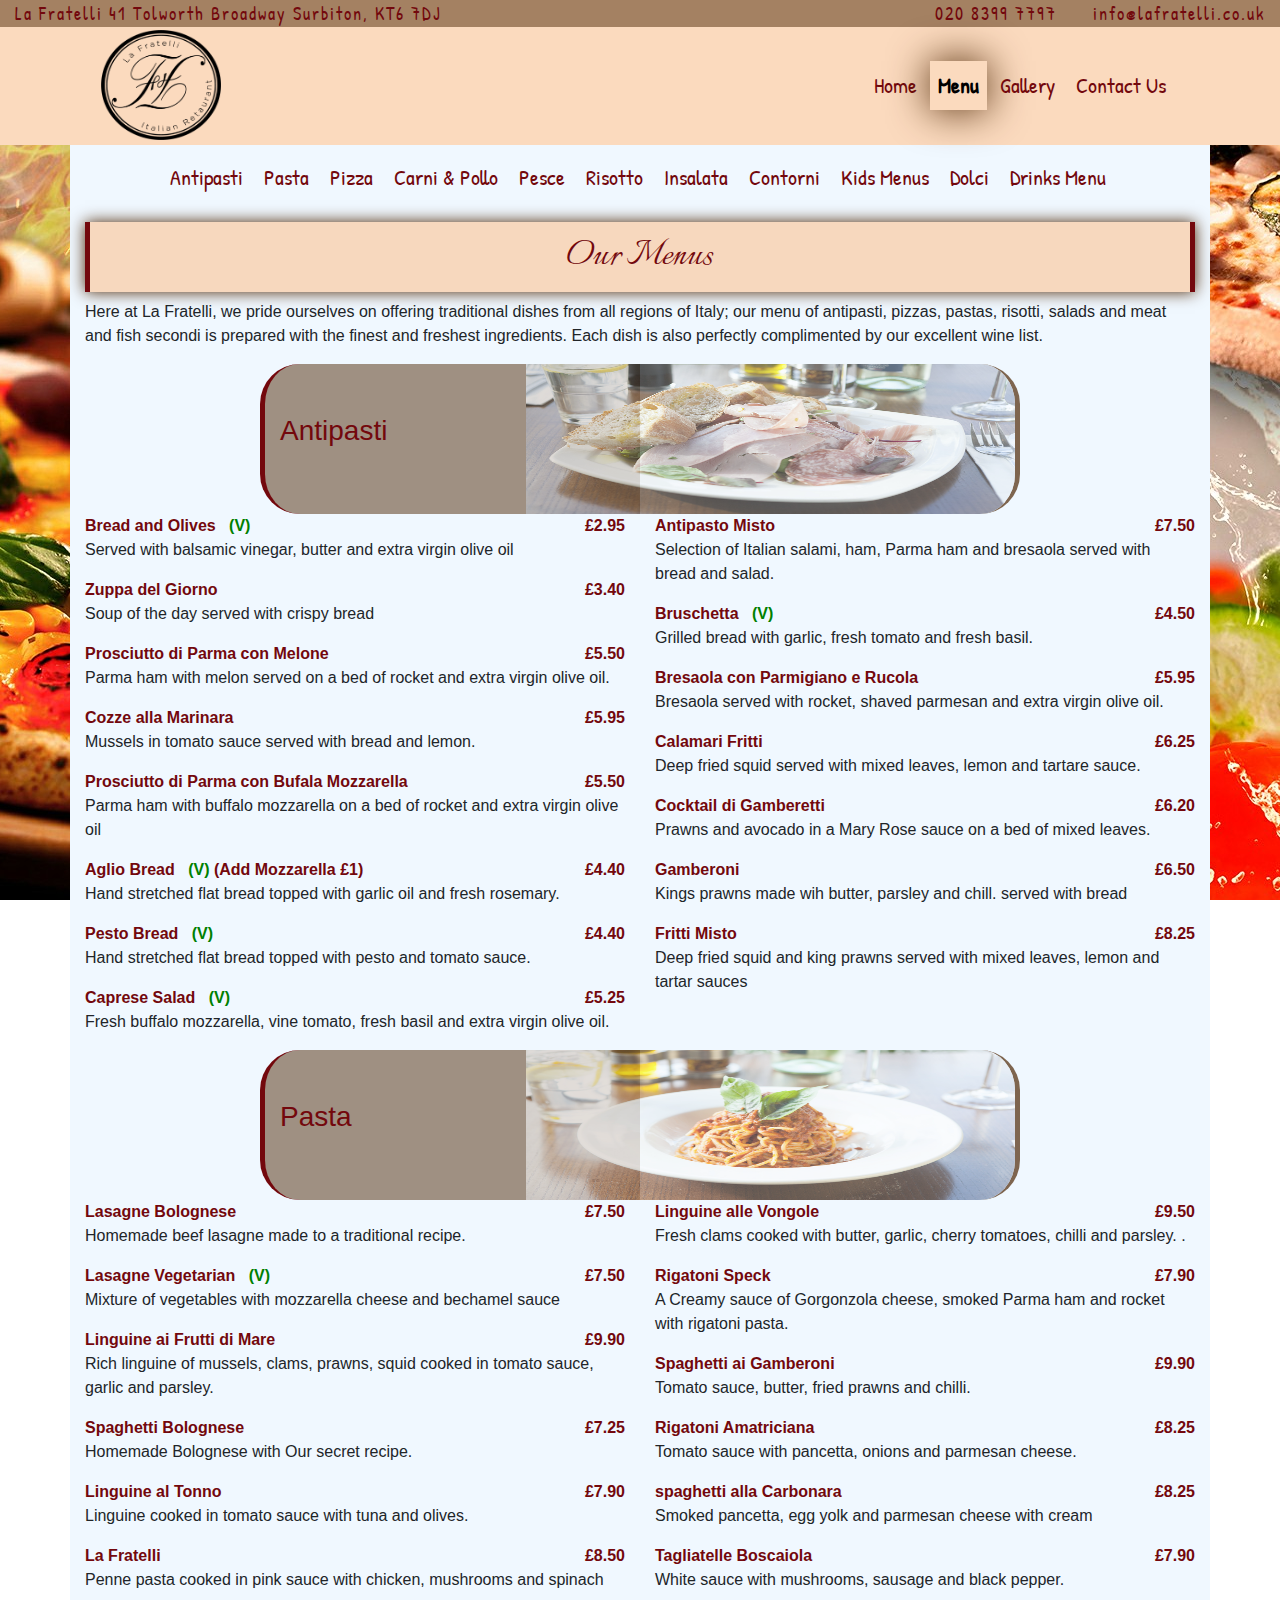
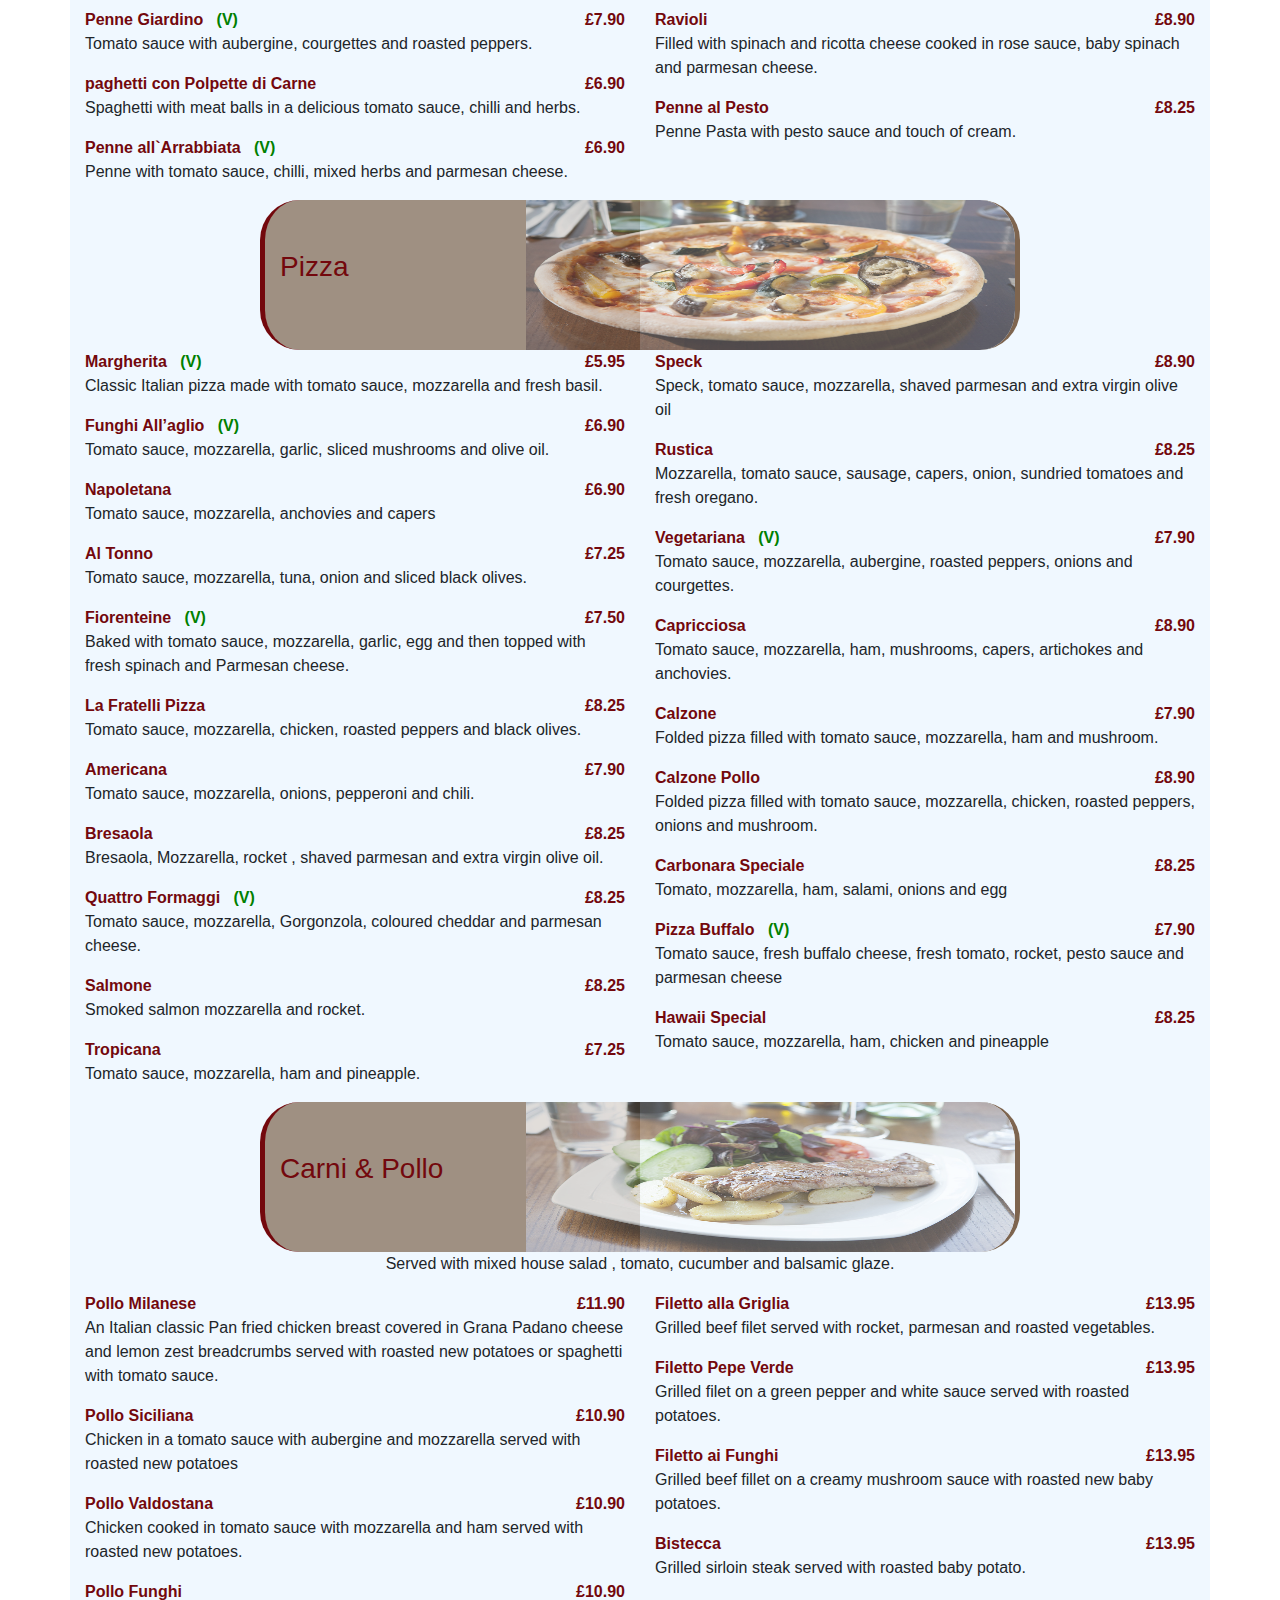
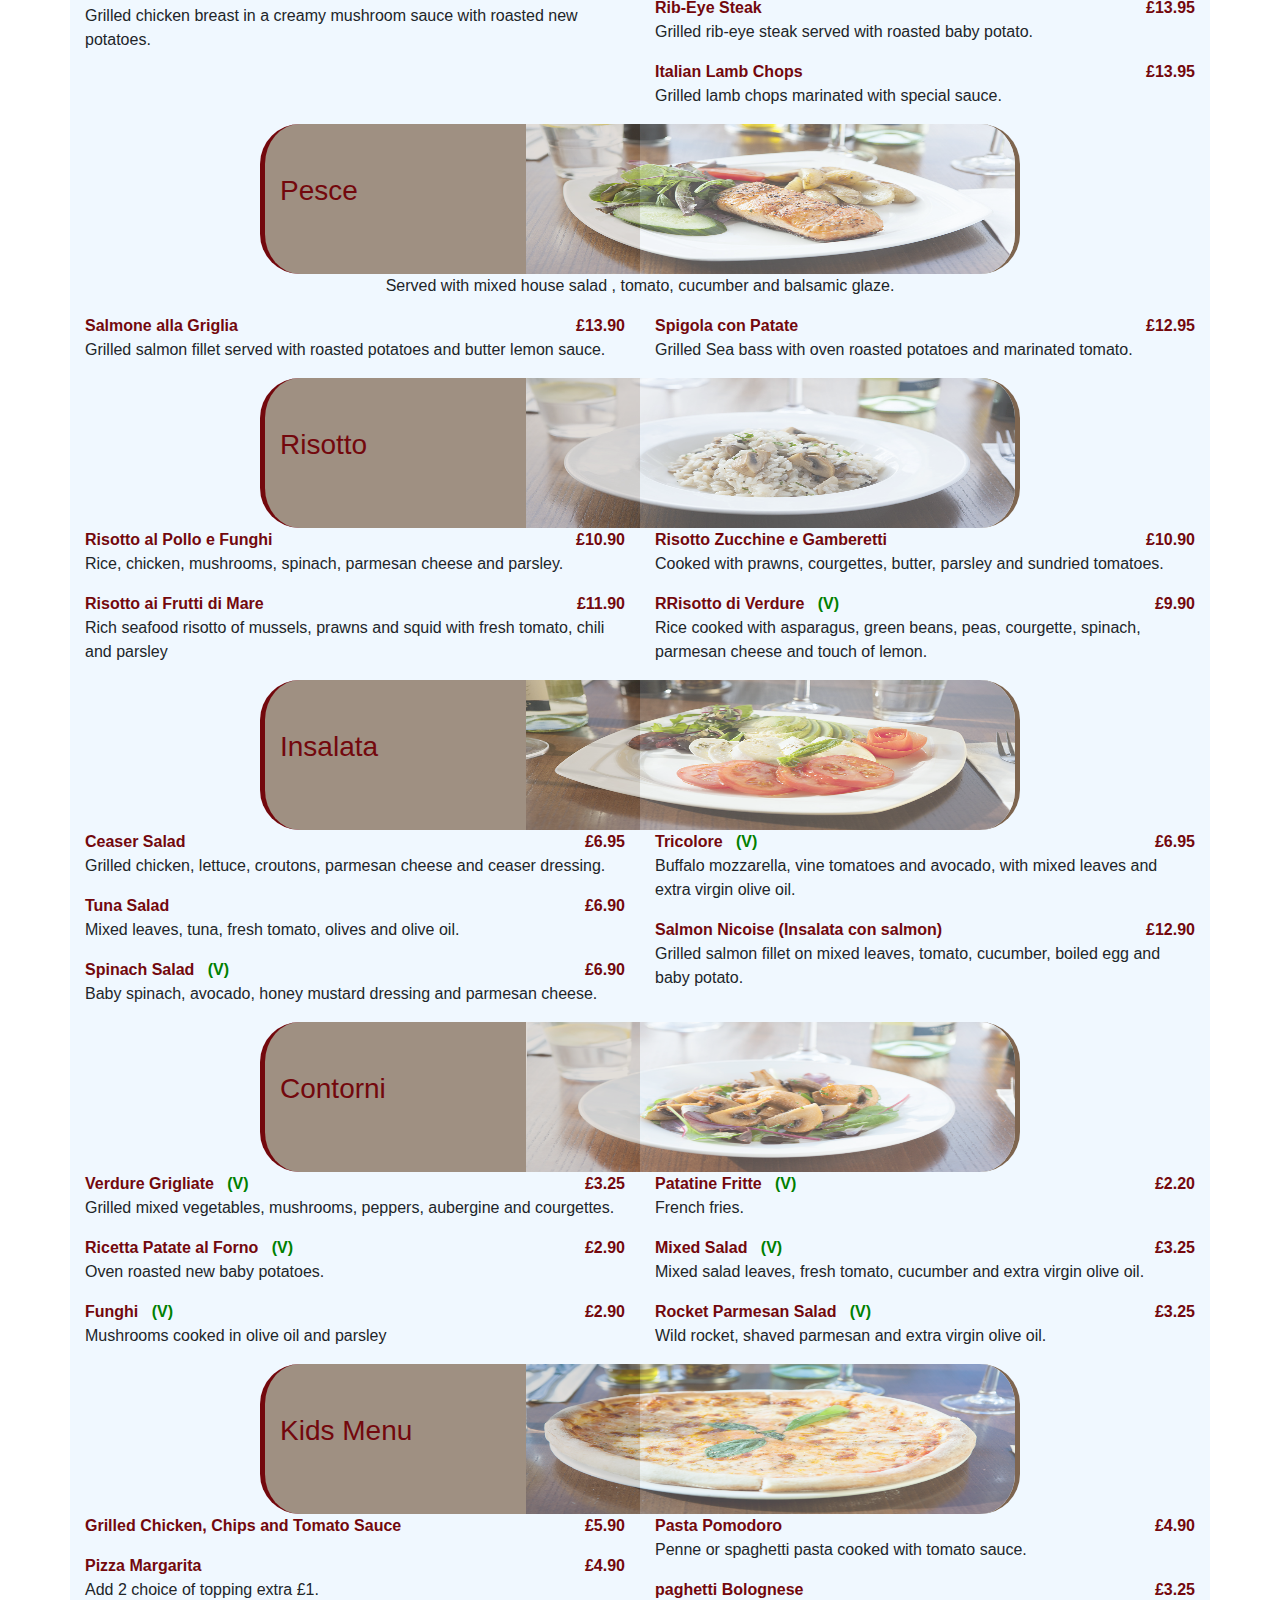
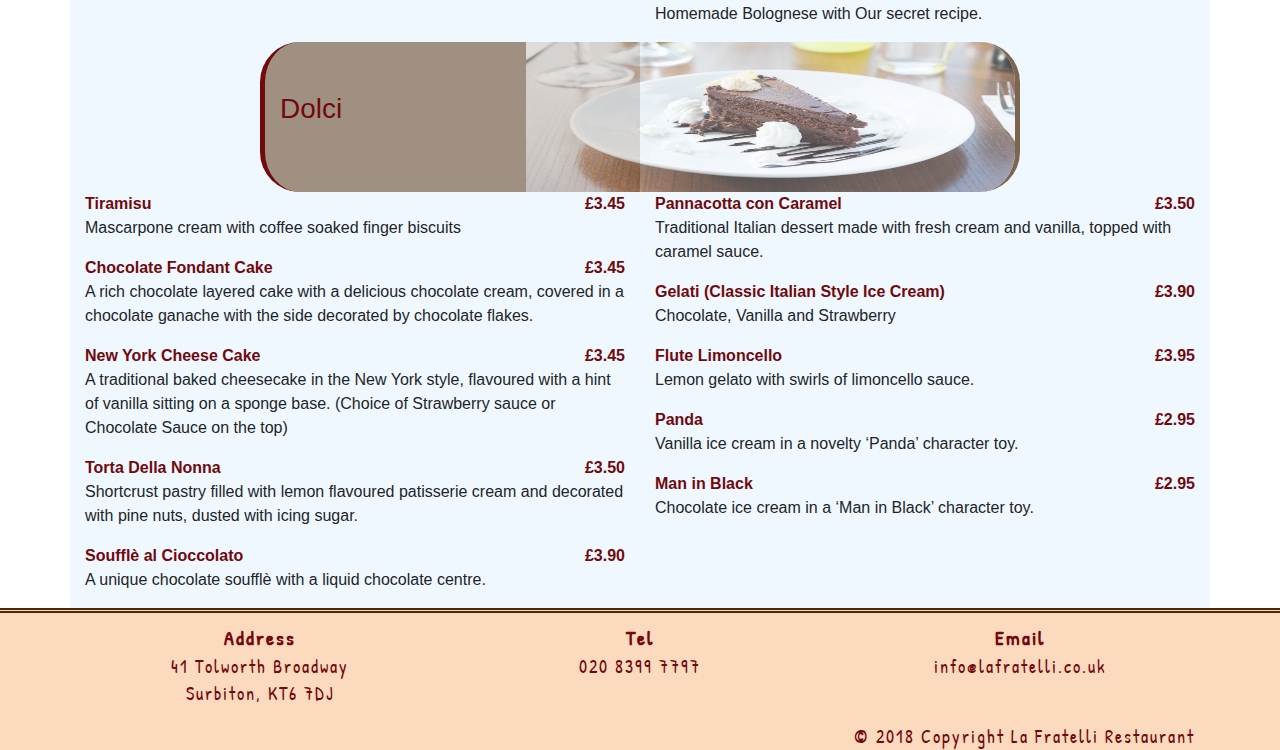
<file: menu.html>
<!DOCTYPE html>
<html lang="en">
<meta charset="utf-8">
<!--[if lt IE 9]>
    <script src="http://html5shiv.googlecode.com/svn/trunk/html5.js"></script>
<![endif]-->
<title>La Fratelli Italian Restaurant | Menu</title>
<meta name="viewport" content="width=device-width, initial-scale=1, shrink-to-fit=no">
<meta name="description" content="our menu of antipasti, pizzas, pastas, risotti, salads and meat and fish secondi is prepared
with the finest and freshest ingredients mostly sourced from Italy, and complimented by our
excellent wine list.">
<meta name="keywords" content="Italian Restaurant, Pizza, Pasta, Wine, Steak, Salads, Coffee, Dolci ">
<meta name="author" content="Beshoy Bebawe">
<!-- Bootstrap CDN -->
<link rel="stylesheet" href="https://maxcdn.bootstrapcdn.com/bootstrap/4.0.0/css/bootstrap.min.css" integrity="sha384-Gn5384xqQ1aoWXA+058RXPxPg6fy4IWvTNh0E263XmFcJlSAwiGgFAW/dAiS6JXm"
    crossorigin="anonymous">
<!-- font Awesome icons-->
<link rel="stylesheet" href="https://use.fontawesome.com/releases/v5.1.1/css/all.css" integrity="sha384-O8whS3fhG2OnA5Kas0Y9l3cfpmYjapjI0E4theH4iuMD+pLhbf6JI0jIMfYcK3yZ"
    crossorigin="anonymous">
<!--google fonts-->
<link href="https://fonts.googleapis.com/css?family=Italianno|Patrick+Hand" rel="stylesheet">
<!-- CSS styles -->
<link rel="stylesheet" href="styles/style.css">
<!--site icon-->
<link rel="shortcut icon" type="image/x-icon" href="images/site-icon.ico">

<head>

</head>

<body>
    <!-- begin wrapper, wraps header and main, keeps footer and the bottom -->
    <div class="wrapper">
        <!-- begin header -->
        <header class="container-fluid">
            <div class="row top-header">
                <div class="col-sm-12 col-lg-6 top-header-address ">
                    <p>
                        <i class="fas fa-map-marker-alt"></i> La Fratelli 41 Tolworth Broadway Surbiton, KT6 7DJ</p>
                </div>
                <div class="col-sm-12 col-lg-6 top-header-contact">
                    <p>
                        <i class="fas fa-phone-square"></i> 020 8399 7797 &nbsp;&nbsp;&nbsp;&nbsp;
                        <i class="fas fa-envelope"></i>
                        </i>info@lafratelli.co.uk</p>
                </div>
            </div>
            <div class="container">
                <nav class="navbar navbar-expand-md  navbar-light">
                    <a href="index.html" class="navbar-brand">
                        <img class="site-logo" alt="" src="images/la-fratelli-logo.png">
                    </a>
                    <button class="navbar-toggler" data-toggle="collapse" data-target="#nav-menu">
                        Menu
                        <br>
                        <span class="navbar-toggler-icon"></span>
                    </button>
                    <div id="nav-menu" class="collapse navbar-collapse">
                        <ul class="navbar-nav ml-auto">
                            <li class="nav-item">
                                <a class="nav-link" href="index.html">
                                    <i class="fas fa-home"></i> Home
                                </a>
                            </li>
                            <li class="nav-item">
                                <a class="nav-link current" href="menu.html">
                                    <i class="fas fa-utensils"></i> Menu
                                </a>
                            </li>
                            <li class="nav-item">
                                <a class="nav-link" href="gallery.html">
                                    <i class="fas fa-camera-retro"></i> Gallery
                                </a>
                            </li>
                            <li class="nav-item">
                                <a class="nav-link" href="contact_us.html">
                                    <i class="fas fa-phone-square"></i> Contact Us
                                </a>
                            </li>
                        </ul>
                    </div>
                </nav>
            </div>
        </header>
        <!-- end header -->
        <!-- begin main -->
        <main>
            <div class="container-fluid menu-background">
                <div class="container main">
                    <nav class="navbar navbar-light navbar-expand-md justify-content-center">
                        <div id="nav-menu" class="">

                            <ul class="navbar-nav">
                                <li class="nav-item">
                                    <a class="nav-link" href="#antipasti">
                                        Antipasti
                                    </a>
                                </li>
                                <li class="nav-item">
                                    <a class="nav-link" href="#pasta">
                                        Pasta</a>
                                </li>
                                <li class="nav-item">
                                    <a class="nav-link" href="#pizza">
                                        Pizza
                                    </a>
                                </li>
                                <li class="nav-item">
                                    <a class="nav-link" href="#carni">
                                        Carni &amp; Pollo
                                    </a>
                                </li>
                                <li class="nav-item">
                                    <a class="nav-link" href="#pesce">
                                        Pesce
                                    </a>
                                </li>
                                <li class="nav-item">
                                    <a class="nav-link" href="#risotto">
                                        Risotto
                                    </a>
                                </li>
                                <li class="nav-item">
                                    <a class="nav-link" href="#insalata">
                                        Insalata
                                    </a>
                                </li>
                                <li class="nav-item">
                                    <a class="nav-link" href="#contorni">
                                        Contorni
                                    </a>
                                </li>
                                <li class="nav-item">
                                    <a class="nav-link" href="#kids-menu">
                                        Kids Menus
                                    </a>
                                </li>
                                <li class="nav-item">
                                    <a class="nav-link" href="#dolci">
                                        Dolci
                                    </a>
                                </li>
                                <li class="nav-item">
                                    <a class="nav-link" href="drinks_menu.html">
                                        Drinks Menu
                                    </a>
                                </li>
                            </ul>
                        </div>
                    </nav>
                    <h1 class="main-h1">Our Menus</h1>
                    <p>Here at La Fratelli, we pride ourselves on offering traditional dishes from all regions of Italy; our
                        menu of antipasti, pizzas, pastas, risotti, salads and meat and fish secondi is prepared with the
                        finest and freshest ingredients. Each dish is also perfectly complimented by our excellent wine list.</p>

                    <div class="row menu-header justify-content-center" id="antipasti">
                        <div class="col-sm-4 col-md-4 menu-header-text">
                            <h3 class="">Antipasti</h3>
                        </div>
                        <div class="col-sm-8 col-md-4 menu-head-banner ">
                            <img src="images/antipasti.jpg">
                        </div>
                        <div class="col-md-6">
                            <dl>
                                <dt>Bread and Olives
                                    <span class="menu-veg">&nbsp;&nbsp;(V)</span>
                                    <span class="menu-price">£2.95</span>
                                </dt>
                                <dd>Served with balsamic vinegar, butter and extra virgin olive oil</dd>
                            </dl>
                            <dl>
                                <dt>Zuppa del Giorno
                                    <span class="menu-price">£3.40</span>
                                </dt>
                                <dd>Soup of the day served with crispy bread</dd>
                            </dl>
                            <dl>
                                <dt>Prosciutto di Parma con Melone
                                    <span class="menu-price">£5.50</span>
                                </dt>
                                <dd>Parma ham with melon served on a bed of rocket and extra virgin olive oil.
                                </dd>
                            </dl>
                            <dl>
                                <dt>Cozze alla Marinara
                                    <span class="menu-price">£5.95</span>
                                </dt>
                                <dd>Mussels in tomato sauce served with bread and lemon. </dd>
                            </dl>
                            <dl>
                                <dt>Prosciutto di Parma con Bufala Mozzarella
                                    <span class="menu-price">£5.50</span>
                                </dt>
                                <dd>Parma ham with buffalo mozzarella on a bed of rocket and extra virgin olive oil</dd>
                            </dl>
                            <dl>
                                <dt>Aglio Bread
                                    <span class="menu-veg">&nbsp;&nbsp;(V)</span>
                                    <span class="extra">(Add Mozzarella £1)</span>
                                    <span class="menu-price">£4.40</span>
                                </dt>
                                <dd>Hand stretched flat bread topped with garlic oil and fresh rosemary.
                                </dd>
                            </dl>
                            <dl>
                                <dt>Pesto Bread
                                    <span class="menu-veg">&nbsp;&nbsp;(V)</span>

                                    <span class="menu-price">£4.40</span>
                                </dt>
                                <dd>Hand stretched flat bread topped with pesto and tomato sauce.</dd>
                            </dl>
                            <dl>

                                <dt>Caprese Salad
                                    <span class="menu-veg">&nbsp;&nbsp;(V)</span>
                                    <span class="menu-price">£5.25</span>
                                </dt>
                                <dd>Fresh buffalo mozzarella, vine tomato, fresh basil and extra virgin olive oil.
                                </dd>
                            </dl>
                        </div>
                        <div class="col-md-6">
                            <dl>
                                <dt>Antipasto Misto
                                    <span class="menu-price">£7.50</span>
                                </dt>
                                <dd>Selection of Italian salami, ham, Parma ham and bresaola served with bread and salad. </dd>
                            </dl>
                            <dl>
                                <dt>Bruschetta
                                    <span class="menu-veg">&nbsp;&nbsp;(V)</span>

                                    <span class="menu-price">£4.50</span>
                                </dt>
                                <dd>Grilled bread with garlic, fresh tomato and fresh basil.
                                </dd>
                            </dl>
                            <dl>
                                <dt>Bresaola con Parmigiano e Rucola
                                    <span class="menu-price">£5.95</span>
                                </dt>
                                <dd>Bresaola served with rocket, shaved parmesan and extra virgin olive oil.
                                </dd>
                            </dl>
                            <dl>
                                <dt>Calamari Fritti
                                    <span class="menu-price">£6.25</span>
                                </dt>
                                <dd>Deep fried squid served with mixed leaves, lemon and tartare sauce.
                                </dd>
                            </dl>
                            <dl>
                                <dt>Cocktail di Gamberetti
                                    <span class="menu-price">£6.20</span>
                                </dt>
                                <dd>Prawns and avocado in a Mary Rose sauce on a bed of mixed leaves.
                                </dd>
                            </dl>
                            <dl>
                                <dt>Gamberoni
                                    <span class="menu-price">£6.50</span>
                                </dt>
                                <dd>Kings prawns made wih butter, parsley and chill. served with bread
                                </dd>
                            </dl>
                            <dl>
                                <dt>Fritti Misto
                                    <span class="menu-price">£8.25</span>
                                </dt>
                                <dd>Deep fried squid and king prawns served with mixed leaves, lemon and tartar sauces
                                </dd>
                            </dl>
                        </div>
                    </div>

                    <div class="row menu-header justify-content-center" id="pasta">
                        <div class="col-sm-4 col-md-4 menu-header-text">
                            <h3 class="">Pasta</h3>
                        </div>
                        <div class="col-sm-8 col-md-4 menu-head-banner ">
                            <img src="images/31_04 .jpg">
                        </div>
                        <div class="col-md-6">
                            <dl>
                                <dt>Lasagne Bolognese
                                    <span class="menu-price">£7.50</span>
                                </dt>
                                <dd>Homemade beef lasagne made to a traditional recipe.</dd>
                            </dl>

                            <dl>
                                <dt>Lasagne Vegetarian
                                    <span class="menu-veg">&nbsp;&nbsp;(V)</span>
                                    <span class="menu-price">£7.50</span>
                                </dt>
                                <dd>Mixture of vegetables with mozzarella cheese and bechamel sauce</dd>
                            </dl>

                            <dl>
                                <dt>Linguine ai Frutti di Mare
                                    <span class="menu-price">£9.90</span>
                                </dt>
                                <dd>Rich linguine of mussels, clams, prawns, squid cooked in tomato sauce, garlic and parsley.
                                </dd>
                            </dl>

                            <dl>
                                <dt>Spaghetti Bolognese
                                    <span class="menu-price">£7.25</span>
                                </dt>
                                <dd>Homemade Bolognese with Our secret recipe.
                                </dd>
                            </dl>

                            <dl>
                                <dt>Linguine al Tonno
                                    <span class="menu-price">£7.90</span>
                                </dt>
                                <dd>Linguine cooked in tomato sauce with tuna and olives.
                                </dd>
                            </dl>

                            <dl>
                                <dt>La Fratelli
                                    <span class="menu-price">£8.50</span>
                                </dt>
                                <dd>Penne pasta cooked in pink sauce with chicken, mushrooms and spinach
                                </dd>
                            </dl>
                            <dl>
                                <dt>Penne Giardino
                                    <span class="menu-veg">&nbsp;&nbsp;(V)</span>
                                    <span class="menu-price">£7.90</span>
                                </dt>
                                <dd>Tomato sauce with aubergine, courgettes and roasted peppers.
                                </dd>
                            </dl>
                            <dl>
                                <dt>paghetti con Polpette di Carne
                                    <span class="menu-price">£6.90</span>
                                </dt>
                                <dd>Spaghetti with meat balls in a delicious tomato sauce, chilli and herbs.

                                </dd>
                            </dl>

                            <dl>
                                <dt>Penne all`Arrabbiata
                                    <span class="menu-veg">&nbsp;&nbsp;(V)</span>
                                    <span class="menu-price">£6.90</span>
                                </dt>
                                <dd>Penne with tomato sauce, chilli, mixed herbs and parmesan cheese.</dd>
                            </dl>

                        </div>
                        <div class="col-md-6">
                            <!-- <br> -->
                            <dl>
                                <dt>Linguine alle Vongole
                                    <span class="menu-price">£9.50</span>
                                </dt>
                                <dd>Fresh clams cooked with butter, garlic, cherry tomatoes, chilli and parsley. .
                                </dd>
                            </dl>

                            <dl>
                                <dt>Rigatoni Speck
                                    <span class="menu-price">£7.90</span>
                                </dt>
                                <dd>A Creamy sauce of Gorgonzola cheese, smoked Parma ham and rocket with rigatoni pasta.</dd>
                            </dl>

                            <dl>
                                <dt>Spaghetti ai Gamberoni
                                    <span class="menu-price">£9.90</span>
                                </dt>
                                <dd>Tomato sauce, butter, fried prawns and chilli.</dd>
                            </dl>

                            <dl>
                                <dt>Rigatoni Amatriciana
                                    <span class="menu-price">£8.25</span>
                                </dt>
                                <dd>Tomato sauce with pancetta, onions and parmesan cheese.
                                </dd>
                            </dl>

                            <dl>
                                <dt>spaghetti alla Carbonara
                                    <span class="menu-price">£8.25</span>
                                </dt>
                                <dd>Smoked pancetta, egg yolk and parmesan cheese with cream</dd>
                            </dl>

                            <dl>
                                <dt>Tagliatelle Boscaiola
                                    <span class="menu-price">£7.90</span>
                                </dt>
                                <dd>White sauce with mushrooms, sausage and black pepper.
                                </dd>
                            </dl>

                            <dl>
                                <dt>Ravioli
                                    <span class="menu-price">£8.90</span>
                                </dt>
                                <dd>Filled with spinach and ricotta cheese cooked in rose sauce, baby spinach and parmesan cheese.
                                </dd>
                            </dl>

                            <dl>
                                <dt>Penne al Pesto
                                    <span class="menu-price">£8.25</span>
                                </dt>
                                <dd>Penne Pasta with pesto sauce and touch of cream. </dd>
                            </dl>

                        </div>
                    </div>
                    <div class="row menu-header justify-content-center" id="pizza">
                        <div class="col-sm-4 col-md-4 menu-header-text">
                            <h3 class="">Pizza</h3>
                        </div>
                        <div class="col-sm-8 col-md-4 menu-head-banner ">
                            <img src="images/31_11.jpg">
                        </div>
                        <div class="col-md-6">
                            <dl>
                                <dt>Margherita
                                    <span class="menu-veg">&nbsp;&nbsp;(V)</span>
                                    <span class="menu-price">£5.95</span>
                                </dt>
                                <dd>Classic Italian pizza made with tomato sauce, mozzarella and fresh basil.</dd>
                            </dl>

                            <dl>
                                <dt>Funghi All’aglio
                                    <span class="menu-veg">&nbsp;&nbsp;(V)</span>
                                    <span class="menu-price">£6.90</span>
                                </dt>
                                <dd>Tomato sauce, mozzarella, garlic, sliced mushrooms and olive oil.
                                </dd>
                            </dl>

                            <dl>
                                <dt>Napoletana
                                    <span class="menu-price">£6.90</span>
                                </dt>
                                <dd>Tomato sauce, mozzarella, anchovies and capers</dd>
                            </dl>

                            <dl>
                                <dt>Al Tonno
                                    <span class="menu-price">£7.25</span>
                                </dt>
                                <dd>Tomato sauce, mozzarella, tuna, onion and sliced black olives. </dd>
                            </dl>

                            <dl>
                                <dt>Fiorenteine
                                    <span class="menu-veg">&nbsp;&nbsp;(V)</span>
                                    <span class="menu-price">£7.50</span>
                                </dt>
                                <dd>Baked with tomato sauce, mozzarella, garlic, egg and then topped with fresh spinach and Parmesan
                                    cheese. </dd>
                            </dl>

                            <dl>
                                <dt>La Fratelli Pizza
                                    <span class="menu-price">£8.25</span>
                                </dt>
                                <dd>Tomato sauce, mozzarella, chicken, roasted peppers and black olives. </dd>
                            </dl>

                            <dl>
                                <dt>Americana
                                    <span class="menu-price">£7.90</span>
                                </dt>
                                <dd>Tomato sauce, mozzarella, onions, pepperoni and chili.</dd>
                            </dl>

                            <dl>
                                <dt>Bresaola
                                    <span class="menu-price">£8.25</span>
                                </dt>
                                <dd>Bresaola, Mozzarella, rocket , shaved parmesan and extra virgin olive oil. </dd>
                            </dl>

                            <dl>
                                <dt>Quattro Formaggi
                                    <span class="menu-veg">&nbsp;&nbsp;(V)</span>
                                    <span class="menu-price">£8.25</span>
                                </dt>
                                <dd>Tomato sauce, mozzarella, Gorgonzola, coloured cheddar and parmesan cheese.
                                </dd>
                            </dl>

                            <dl>
                                <dt>Salmone
                                    <span class="menu-price">£8.25</span>
                                </dt>
                                <dd>Smoked salmon mozzarella and rocket.
                                </dd>
                            </dl>

                            <dl>
                                <dt>Tropicana
                                    <span class="menu-price">£7.25</span>
                                </dt>
                                <dd>Tomato sauce, mozzarella, ham and pineapple. </dd>
                            </dl>

                        </div>
                        <div class="col-md-6">
                            <dl>
                                <dt>Speck
                                    <span class="menu-price">£8.90</span>
                                </dt>
                                <dd>Speck, tomato sauce, mozzarella, shaved parmesan and extra virgin olive oil</dd>
                            </dl>

                            <dl>
                                <dt>Rustica
                                    <span class="menu-price">£8.25</span>
                                </dt>
                                <dd>Mozzarella, tomato sauce, sausage, capers, onion, sundried tomatoes and fresh oregano.
                                </dd>
                            </dl>

                            <dl>
                                <dt>Vegetariana
                                    <span class="menu-veg">&nbsp;&nbsp;(V)</span>
                                    <span class="menu-price">£7.90</span>
                                </dt>
                                <dd>Tomato sauce, mozzarella, aubergine, roasted peppers, onions and courgettes. </dd>
                            </dl>

                            <dl>
                                <dt>Capricciosa
                                    <span class="menu-price">£8.90</span>
                                </dt>
                                <dd>Tomato sauce, mozzarella, ham, mushrooms, capers, artichokes and anchovies. </dd>
                            </dl>

                            <dl>
                                <dt>Calzone
                                    <span class="menu-price">£7.90</span>
                                </dt>
                                <dd>Folded pizza filled with tomato sauce, mozzarella, ham and mushroom.
                                </dd>
                            </dl>

                            <dl>
                                <dt>Calzone Pollo
                                    <span class="menu-price">£8.90</span>
                                </dt>
                                <dd>Folded pizza filled with tomato sauce, mozzarella, chicken, roasted peppers, onions and mushroom.</dd>
                            </dl>

                            <dl>
                                <dt>Carbonara Speciale
                                    <span class="menu-price">£8.25</span>
                                </dt>
                                <dd>Tomato, mozzarella, ham, salami, onions and egg</dd>
                            </dl>

                            <dl>
                                <dt>Pizza Buffalo
                                    <span class="menu-veg">&nbsp;&nbsp;(V)</span>
                                    <span class="menu-price">£7.90</span>
                                </dt>
                                <dd>Tomato sauce, fresh buffalo cheese, fresh tomato, rocket, pesto sauce and parmesan cheese</dd>
                            </dl>

                            <dl>
                                <dt>Hawaii Special
                                    <span class="menu-price">£8.25</span>
                                </dt>
                                <dd>Tomato sauce, mozzarella, ham, chicken and pineapple</dd>
                            </dl>

                        </div>
                    </div>
                    <div class="row menu-header justify-content-center" id="carni">
                        <div class="col-sm-4 col-md-4 menu-header-text">
                            <h3 class="">Carni &amp; Pollo</h3>
                        </div>

                        <div class="col-sm-8  col-md-4 menu-head-banner ">
                            <img src="images/carni.jpg">
                        </div>
                        <div class="col-sm-12   text-center">
                            <p> Served with mixed house salad , tomato, cucumber and balsamic glaze.</p>
                        </div>

                        <div class="col-md-6">
                            <dl>
                                <dt>Pollo Milanese
                                    <span class="menu-price">£11.90</span>
                                </dt>
                                <dd>An Italian classic Pan fried chicken breast covered in Grana Padano cheese and lemon zest
                                    breadcrumbs served with roasted new potatoes or spaghetti with tomato sauce. </dd>
                            </dl>

                            <dl>
                                <dt>Pollo Siciliana
                                    <span class="menu-price">£10.90</span>
                                </dt>
                                <dd>Chicken in a tomato sauce with aubergine and mozzarella served with roasted new potatoes
                                </dd>
                            </dl>

                            <dl>
                                <dt>Pollo Valdostana
                                    <span class="menu-price">£10.90</span>
                                </dt>
                                <dd>Chicken cooked in tomato sauce with mozzarella and ham served with roasted new potatoes.
                                </dd>
                            </dl>

                            <dl>
                                <dt>Pollo Funghi
                                    <span class="menu-price">£10.90</span>
                                </dt>
                                <dd>Grilled chicken breast in a creamy mushroom sauce with roasted new potatoes.
                                </dd>
                            </dl>



                        </div>
                        <div class="col-md-6">

                            <dl>
                                <dt>Filetto alla Griglia
                                    <span class="menu-price">£13.95</span>
                                </dt>
                                <dd>Grilled beef filet served with rocket, parmesan and roasted vegetables.
                                </dd>
                            </dl>

                            <dl>
                                <dt>Filetto Pepe Verde
                                    <span class="menu-price">£13.95</span>
                                </dt>
                                <dd>Grilled filet on a green pepper and white sauce served with roasted potatoes.
                                </dd>
                            </dl>
                            <dl>
                                <dt>Filetto ai Funghi
                                    <span class="menu-price">£13.95</span>
                                </dt>
                                <dd>Grilled beef fillet on a creamy mushroom sauce with roasted new baby potatoes. </dd>
                            </dl>

                            <dl>
                                <dt>Bistecca
                                    <span class="menu-price">£13.95</span>
                                </dt>
                                <dd>Grilled sirloin steak served with roasted baby potato.
                                </dd>
                            </dl>

                            <dl>
                                <dt>Rib-Eye Steak
                                    <span class="menu-price">£13.95</span>
                                </dt>
                                <dd>Grilled rib-eye steak served with roasted baby potato.
                                </dd>
                            </dl>

                            <dl>
                                <dt>Italian Lamb Chops
                                    <span class="menu-price">£13.95</span>
                                </dt>
                                <dd>Grilled lamb chops marinated with special sauce.
                                </dd>
                            </dl>
                        </div>
                    </div>

                    <div class="row menu-header justify-content-center" id="pesce">
                        <div class="col-sm-4 col-md-4 menu-header-text">
                            <h3 class="">Pesce</h3>
                        </div>

                        <div class="col-sm-8 col-md-4 menu-head-banner ">
                            <img src="images/pesce.jpg">
                        </div>
                        <div class="col-sm-12 text-center">
                            <p> Served with mixed house salad , tomato, cucumber and balsamic glaze.</p>
                        </div>

                        <div class="col-md-6">

                            <dl>
                                <dt>Salmone alla Griglia
                                    <span class="menu-price">£13.90</span>
                                </dt>
                                <dd>Grilled salmon fillet served with roasted potatoes and butter lemon sauce. </dd>
                            </dl>
                        </div>
                        <div class="col-md-6">

                            <dl>
                                <dt>Spigola con Patate
                                    <span class="menu-price">£12.95</span>
                                </dt>
                                <dd>Grilled Sea bass with oven roasted potatoes and marinated tomato.

                                </dd>
                            </dl>


                        </div>
                    </div>

                    <div class="row menu-header justify-content-center" id="risotto">
                        <div class="col-sm-4 col-md-4 menu-header-text">
                            <h3 class="">Risotto</h3>
                        </div>

                        <div class="col-sm-8 col-md-4 menu-head-banner ">
                            <img src="images/riso.jpg">
                        </div>
                        <div class="col-md-6">

                            <dl>
                                <dt>Risotto al Pollo e Funghi
                                    <span class="menu-price">£10.90</span>
                                </dt>
                                <dd>Rice, chicken, mushrooms, spinach, parmesan cheese and parsley.</dd>
                            </dl>
                            <dl>
                                <dt>Risotto ai Frutti di Mare
                                    <span class="menu-price">£11.90</span>
                                </dt>
                                <dd>Rich seafood risotto of mussels, prawns and squid with fresh tomato, chili and parsley</dd>
                            </dl>
                        </div>
                        <div class="col-md-6">

                            <dl>
                                <dt>Risotto Zucchine e Gamberetti
                                    <span class="menu-price">£10.90</span>
                                </dt>
                                <dd>Cooked with prawns, courgettes, butter, parsley and sundried tomatoes.
                                </dd>
                            </dl>
                            <dl>
                                <dt>RRisotto di Verdure
                                    <span class="menu-veg">&nbsp;&nbsp;(V)</span>
                                    <span class="menu-price">£9.90</span>
                                </dt>
                                <dd>Rice cooked with asparagus, green beans, peas, courgette, spinach, parmesan cheese and touch
                                    of lemon.

                                </dd>
                            </dl>

                        </div>
                    </div>

                    <div class="row menu-header justify-content-center" id="insalata">
                        <div class="col-sm-4 col-md-4 menu-header-text">
                            <h3 class="">Insalata</h3>
                        </div>

                        <div class="col-sm-8 col-md-4 menu-head-banner ">
                            <img src="images/insalta.jpg">
                        </div>
                        <div class="col-md-6">


                            <dl>
                                <dt>Ceaser Salad
                                    <span class="menu-price">£6.95</span>
                                </dt>
                                <dd>Grilled chicken, lettuce, croutons, parmesan cheese and ceaser dressing. </dd>
                            </dl>
                            <dl>
                                <dt>Tuna Salad
                                    <span class="menu-price">£6.90</span>
                                </dt>
                                <dd>Mixed leaves, tuna, fresh tomato, olives and olive oil.
                                </dd>
                            </dl>
                            <dl>
                                <dt>Spinach Salad
                                    <span class="menu-veg">&nbsp;&nbsp;(V)</span>
                                    <span class="menu-price">£6.90</span>
                                </dt>
                                <dd>Baby spinach, avocado, honey mustard dressing and parmesan cheese.
                                </dd>
                            </dl>
                        </div>
                        <div class="col-md-6">
                            <dl>
                                <dt>Tricolore
                                    <span class="menu-veg">&nbsp;&nbsp;(V)</span>
                                    <span class="menu-price">£6.95</span>
                                </dt>
                                <dd>Buffalo mozzarella, vine tomatoes and avocado, with mixed leaves and extra virgin olive oil.</dd>
                            </dl>
                            <dl>
                                <dt>Salmon Nicoise (Insalata con salmon)
                                    <span class="menu-price">£12.90</span>
                                </dt>
                                <dd>Grilled salmon fillet on mixed leaves, tomato, cucumber, boiled egg and baby potato.
                                </dd>
                            </dl>


                        </div>
                    </div>

                    <div class="row menu-header justify-content-center" id="contorni">
                        <div class="col-sm-4 col-md-4 menu-header-text">
                            <h3 class="">Contorni</h3>
                        </div>

                        <div class="col-sm-8 col-md-4 menu-head-banner ">
                            <img src="images/contorni.jpg">
                        </div>
                        <div class="col-md-6">
                            <dl>
                                <dt>Verdure Grigliate
                                    <span class="menu-veg">&nbsp;&nbsp;(V)</span>

                                    <span class="menu-price">£3.25</span>
                                </dt>
                                <dd>Grilled mixed vegetables, mushrooms, peppers, aubergine and courgettes.
                                </dd>
                            </dl>
                            <dl>
                                <dt>Ricetta Patate al Forno
                                    <span class="menu-veg">&nbsp;&nbsp;(V)</span>

                                    <span class="menu-price">£2.90</span>
                                </dt>
                                <dd>Oven roasted new baby potatoes.</dd>
                            </dl>
                            <dl>
                                <dt>Funghi
                                    <span class="menu-veg">&nbsp;&nbsp;(V)</span>

                                    <span class="menu-price">£2.90</span>
                                </dt>
                                <dd>Mushrooms cooked in olive oil and parsley</dd>
                            </dl>
                        </div>
                        <div class="col-md-6">
                            <dl>
                                <dt>Patatine Fritte
                                    <span class="menu-veg">&nbsp;&nbsp;(V)</span>

                                    <span class="menu-price">£2.20</span>
                                </dt>
                                <dd>French fries.

                                </dd>
                            </dl>
                            <dl>
                                <dt>Mixed Salad
                                    <span class="menu-veg">&nbsp;&nbsp;(V)</span>
                                    <span class="menu-price">£3.25</span>
                                </dt>
                                <dd>Mixed salad leaves, fresh tomato, cucumber and extra virgin olive oil.
                                </dd>
                            </dl>
                            <dl>
                                <dt>Rocket Parmesan Salad
                                    <span class="menu-veg">&nbsp;&nbsp;(V)</span>
                                    <span class="menu-price">£3.25</span>
                                </dt>
                                <dd>Wild rocket, shaved parmesan and extra virgin olive oil.
                                </dd>
                            </dl>

                        </div>
                    </div>

                    <div class="row menu-header justify-content-center" id="kids-menu">
                        <div class="col-sm-4 col-md-4 menu-header-text">
                            <h3 class="">Kids Menu</h3>
                        </div>

                        <div class="col-sm-8 col-md-4 menu-head-banner ">
                            <img src="images/kids.jpg">
                        </div>
                        <div class="col-md-6">
                            <dl>
                                <dt>Grilled Chicken, Chips and Tomato Sauce
                                    <span class="menu-price">£5.90</span>
                                </dt>
                                <dd>
                                </dd>
                            </dl>
                            <dl>
                                <dt>Pizza Margarita
                                    <span class="menu-price">£4.90</span>
                                </dt>
                                <dd>Add 2 choice of topping extra £1.
                                </dd>
                            </dl>

                        </div>
                        <div class="col-md-6">
                            <dl>
                                <dt>Pasta Pomodoro
                                    <span class="menu-price">£4.90</span>
                                </dt>
                                <dd>Penne or spaghetti pasta cooked with tomato sauce.

                                </dd>
                            </dl>
                            <dl>
                                <dt>paghetti Bolognese
                                    <span class="menu-price">£3.25</span>
                                </dt>
                                <dd>Homemade Bolognese with Our secret recipe.
                                </dd>
                            </dl>
                        </div>
                    </div>


                    <div class="row menu-header justify-content-center" id="dolci">
                        <div class="col-sm-4 col-md-4 menu-header-text">
                            <h3 class="">Dolci</h3>
                        </div>

                        <div class="col-sm-8 col-md-4 menu-head-banner ">
                            <img src="images/dolci.jpg">
                        </div>
                        <div class="col-md-6">
                            <dl>
                                <dt>Tiramisu
                                    <span class="menu-price">£3.45</span>
                                </dt>
                                <dd>
                                    Mascarpone cream with coffee soaked finger biscuits
                                </dd>
                            </dl>
                            <dl>
                                <dt>Chocolate Fondant Cake
                                    <span class="menu-price">£3.45</span>
                                </dt>
                                <dd>A rich chocolate layered cake with a delicious chocolate cream, covered in a chocolate ganache
                                    with the side decorated by chocolate flakes.
                                </dd>
                            </dl>
                            <dl>
                                <dt>New York Cheese Cake
                                    <span class="menu-price">£3.45</span>
                                </dt>
                                <dd>A traditional baked cheesecake in the New York style, flavoured with a hint of vanilla sitting
                                    on a sponge base. (Choice of Strawberry sauce or Chocolate Sauce on the top)
                                </dd>
                            </dl>
                            <dl>
                                <dt>Torta Della Nonna
                                    <span class="menu-price">£3.50</span>
                                </dt>
                                <dd>Shortcrust pastry filled with lemon flavoured patisserie cream and decorated with pine nuts,
                                    dusted with icing sugar.
                                </dd>
                            </dl>
                            <dl>
                                <dt>Soufflè al Cioccolato
                                    <span class="menu-price">£3.90</span>
                                </dt>
                                <dd>A unique chocolate soufflè with a liquid chocolate centre.
                                </dd>
                            </dl>
                        </div>
                        <div class="col-md-6">
                            <dl>
                                <dt>Pannacotta con Caramel
                                    <span class="menu-price">£3.50</span>
                                </dt>
                                <dd>Traditional Italian dessert made with fresh cream and vanilla, topped with caramel sauce.
                                </dd>
                            </dl>

                            <dl>
                                <dt>Gelati (Classic Italian Style Ice Cream)
                                    <span class="menu-price">£3.90</span>
                                </dt>
                                <dd>Chocolate, Vanilla and Strawberry
                                </dd>
                            </dl>
                            <dl>
                                <dt>Flute Limoncello
                                    <span class="menu-price">£3.95</span>
                                </dt>
                                <dd>Lemon gelato with swirls of limoncello sauce.
                                </dd>
                            </dl>
                            <dl>
                                <dt>Panda
                                    <span class="menu-price">£2.95</span>
                                </dt>
                                <dd>Vanilla ice cream in a novelty ‘Panda’ character toy.
                                </dd>
                            </dl>
                            <dl>
                                <dt>Man in Black
                                    <span class="menu-price">£2.95</span>
                                </dt>
                                <dd>Chocolate ice cream in a ‘Man in Black’ character toy.

                                </dd>
                            </dl>
                        </div>
                    </div>

                </div>
            </div>
        </main>
        <!-- end main -->
    </div>
    <!-- end wrapper (header and main) -->
    <!-- begin footer -->
    <footer class="container-fluid">
        <div class="container">
            <!-- <h2 class="main-h2">Contact Us</h2> -->
            <address>
                <div class="row">
                    <div class="col-sm-12 col-md-4 text-center">
                        <strong class="footer-info">
                            <i class="fas fa-map-marker-alt"></i>Address
                        </strong>
                        <br> 41 Tolworth Broadway
                        <br> Surbiton, KT6 7DJ
                    </div>
                    <div class="col-sm-12 col-md-4 text-center">
                        <strong class="footer-info">
                            <i class="fas fa-phone-square"></i> Tel
                        </strong>
                        <br>020 8399 7797
                    </div>
                    <div class="col-sm-12 col-md-4 text-center">
                        <strong class="footer-info">
                            <i class="fas fa-envelope"></i> Email
                        </strong>
                        <br> info@lafratelli.co.uk
                    </div>
                </div>
            </address>
            <p class="copyright">&copy; 2018 Copyright La Fratelli Restaurant</p>
        </div>
    </footer>
    <!-- end footer -->
    <!-- Optional JavaScript -->
    <!-- jQuery first, then Popper.js, then Bootstrap JS -->
    <script src="https://code.jquery.com/jquery-3.2.1.slim.min.js" integrity="sha384-KJ3o2DKtIkvYIK3UENzmM7KCkRr/rE9/Qpg6aAZGJwFDMVNA/GpGFF93hXpG5KkN"
        crossorigin="anonymous"></script>
    <script src="https://cdnjs.cloudflare.com/ajax/libs/popper.js/1.12.9/umd/popper.min.js" integrity="sha384-ApNbgh9B+Y1QKtv3Rn7W3mgPxhU9K/ScQsAP7hUibX39j7fakFPskvXusvfa0b4Q"
        crossorigin="anonymous"></script>
    <script src="https://maxcdn.bootstrapcdn.com/bootstrap/4.0.0/js/bootstrap.min.js" integrity="sha384-JZR6Spejh4U02d8jOt6vLEHfe/JQGiRRSQQxSfFWpi1MquVdAyjUar5+76PVCmYl"
        crossorigin="anonymous"></script>
</body>

</html>
</file>
<file: styles/style.css>
/* global 
**********/

html, body {
    margin: 0;
    padding: 0;
}

/* body background style
************************/

.home-background, .menu-background, .gallery-background, .contact-background, .drinks-background {
    -webkit-background-size: cover;
    -moz-background-size: cover;
    -o-background-size: cover;
    background-attachment: fixed;
    background-size: cover;
    height: 100%;
    background-repeat: no-repeat;
}

.home-background {
    background: url("../images/back.jpg") center center fixed;
}

.menu-background {
    background: url("../images/background.jpg") center center fixed;
}

.gallery-background {
    background: url("../images/back3.jpg") center center fixed;
}

.contact-background {
    background: url("../images/back6.jpg") center center fixed;
}

.drinks-background {
    background: url("../images/back6.jpg") center center fixed;
}

/* header styles 
****************/

.main {
    background-color: aliceblue;
}

header {
    /* background-color: sandybrown; */
    background-color: rgba(249, 205, 168, 0.75);
    /* border-bottom: #4e2705 double 5px; */
}

/* top header 
**************/

.top-header {
    margin-bottom: -10px;
    color: #73080d;
    /* font-weight: bold; */
    font-size: 18px;
    background: rgb(78, 39, 5);
    /* Fallback for older browsers without RGBA-support */
    background: rgba(78, 39, 5, 0.5);
    font-family: 'Patrick Hand', cursive;
    letter-spacing: 2px;
}

.top-header-address {
    text-align: left;
}

.top-header-contact {
    text-align: right;
}

.top-header p {
    margin-bottom: 0;
}

/* navigation links styles 
***************************/

.navbar {
    margin-bottom: 0px;
    padding-bottom: 0px;
}

.navbar .nav-item .nav-link:link {
    font-family: 'Patrick Hand', cursive;
    text-align: center;
    font-size: 22px;
    color: #73080d;
    margin-right: 5px;
    /* opacity: .75; */
    /* -webkit-transition: background-color 2s; */
    /* Safari */
    /* transition: background-color 2s; */
    /* border-radius: 20px; */
}

.navbar .navbar-nav .nav-item .nav-link:visited {
    font-size: 20px;
    color: #73080d;
}

.navbar .navbar-nav .nav-item .nav-link:hover {
    opacity: .75;
    color: black;
    font-weight: bold;
    box-shadow: 0 0 40px rgb(78, 39, 5);
}

.navbar .navbar-nav .nav-item .nav-link:active {
    color: #73080d;
}

.navbar .navbar-nav .nav-item .nav-link.current {
    color: black;
    /* background-color: rgba(164, 134, 73); */
    box-shadow: 0 0 40px rgb(78, 39, 5);
    opacity: 1;
    font-weight: bold;
}

/* site logo 
************/

.site-logo {
    width: 120px;
    height: 110px;
}

.site-logo:hover {
    opacity: .5;
}

/* main h1 style 
*****************/

.main-h1 {
    background-color: rgba(249, 205, 168, 0.75);
    /* box-shadow: 0px 0px 20px 20px sandybrown; */
    box-shadow: 0 0 15px rgb(78, 39, 5);
    font-size: 42px;
    padding: 10px;
    color: #73080d;
    text-align: center;
    margin-top: 20px;
    /* border-radius: 25px 0 0 25px; */
    border-right: 5px solid #73080d;
    border-left: 5px solid #73080d;
    font-family: 'Italianno', cursive;
}

/* map styles 
**************/

.home-page-map {
    margin-top: 20px;
}

/* secondary info (opening, payment etc 
******************************************/

.secondary-info {
    color: #73080d;
    font-weight: bold;
    font-size: 18px;
    font-family: 'Patrick Hand', cursive;
    letter-spacing: 2px;
}

/* card payment style, first open times child
*********************/

.card-payment i {
    font-size: 38px;
}

/* opening times style 
***********************/

.open-times p {
    font-size: 18px;
    padding: 0;
    margin: 0;
}

/* footer style 
****************/

footer {
    /* margin-top: 20px; */
    background-color: rgba(249, 205, 168, 0.75);
    color: #73080d;
    font-size: 18px;
    border-top: #4e2705 double 5px;
    font-family: 'Patrick Hand', cursive;
    letter-spacing: 2px;
}

footer .container {
    margin-top: 10px;
}

.footer-info {
    font-size: 20px;
}

/* google map  */

#main-map {
    width: 100%;
    height: 600px;
}
#home-map {
    width: 100%;
    height: 500px;
}
/* copy right para */

.copyright {
    margin-bottom: 0px;
    text-align: right;
}

.wrapper {
    min-height: calc(100vh - 5px);
}

/* food menu style
********************/

.menu-header-text {
    background: rgba(78, 39, 5, 0.5);
    border-left: 5px solid #73080d;
    border-radius: 40px 0 0 40px;
}

.menu-header-text h3 {
    color: #73080d;
    padding-top: 50px;
}

.menu-head-banner {
    opacity: 0.70;
    filter: alpha(opacity=60);
    /* For IE8 and earlier */
    padding: 0;
    margin: 0;
}

.menu-head-banner img {
    border-radius: 0 40px 40px 0;
    max-height: 150px;
    width: 130%;
    float: right;
    clear: both;
    border-right: 5px solid rgba(78, 39, 5);
}

.menu-price {
    float: right;
}

.menu-veg {
    color: green;
}

dl dt {
    color: #73080d;
    font-weight: bold;
}

dl {
    /* background: rgba(78, 39, 5, 0.5); */
    -webkit-transition: background 2s;
    /* Safari */
    transition: background 2s;
}

dl:hover {
    background: rgba(78, 39, 5, 0.5);
}

/*carousel styles
******************/

.carousel {
    margin-top: -153px;
    z-index: -1;
    max-height: 100%;
}

.carousel-inner {
    margin-bottom: 10px;
    border-bottom: #4e2705 double 5px;
    margin-bottom: 0px;
}

.carousel-caption {
    top: 15%;
}

.carousel-h1 {
    font-family: 'Italianno', cursive;
    font-size: 58px;
    /* border: 2px double #46dfa7; */
    color: aliceblue;
    /* background-color: #2e4056; */
    background: rgb(78, 39, 5);
    /* Fallback for older browsers without RGBA-support */
    background: rgba(78, 39, 5, 0.5);
    border-radius: 20px;
}

.carousel-h3 {
    color: aliceblue;
    font-weight: bold;
    background: rgb(78, 39, 5);
    /* Fallback for older browsers without RGBA-support */
    background: rgba(78, 39, 5, 0.5);
    border-radius: 20px;
    padding-bottom: 5px;
    font-family: 'Patrick Hand', cursive;
    letter-spacing: 2px;
}

.carousel-contact {
    font-size: 30px;
}

/* lunch offer */
#lunch-offer {
width: 100%;
height: 400px;
}

/* trip advisor widget */
#trip {
    
  border: 1px solid green;
  background-color: white;
    
}
/* social media icons*/

.fa {
    padding: 15px;
    font-size: 25px;
    width: 55px;
    text-align: center;
    text-decoration: none;
    border-radius: 10px;
    color: white;
    margin: 5px;
}
.fa:hover {
    opacity: 0.7;
    color: white;
}
.fa-facebook {
    background: #3B5998;
    color: white;
}
.fa-instagram {
    background: #125688;
    color: white;
  }
  .fa-google {
    background: #dd4b39;
    color: white;
  }
/* media queries
******************/

@media(max-width: 1600px) {
    .carousel-caption {
        top: 25%;
    }
}

@media(max-width: 999px) {
    .top-header-contact {
        text-align: left;
    }
    .menu-head-banner {
        opacity: .7;
    }
    .menu-head-banner img {
        width: 110%;
    }
    .carousel {
        margin-top: 0px;
    }
    .carousel-caption {
        top: 5%;
    }
}

@media(max-width: 575px) {
    .site-logo {
        width: 90px;
        height: 80px;
    }
    .menu-header-text h3 {
        padding-top: 0;
    }
    .menu-header-text {
        border-radius: 0px;
        border-right: 5px solid #73080d;
    }
    .menu-head-banner img {
        border-radius: 0;
        max-height: 150px;
        width: 100%;
        border-right: 5px solid #73080d;
    }
    .top-header {
        font-size: 14px;
    }
    .carousel {
        margin-top: 0px;
    }
}
</file>
<file: styles/gallery.css>
* {
  box-sizing: border-box;
}

/* Position the image container (needed to position the left and right arrows) */

.container {
  position: relative;
}

/* Hide the images by default */

.mySlides {
  display: none;
}

/* Add a pointer when hovering over the thumbnail images */

.cursor {
  cursor: pointer;
}

/* Next & previous buttons */

.prev,
.next {
  cursor: pointer;
  position: absolute;
  top: 40%;
  width: auto;
  padding: 20px;
  margin-top: -50px;
  color: white;
  font-weight: bold;
  font-size: 20px;
  border-radius: 0 3px 3px 0;
  user-select: none;
  -webkit-user-select: none;
  margin: 20px;
  background-color: rgba(249, 205, 168, 0.5);
}

/* Position the "next button" to the right */

.next {
  right: 0;
  border-radius: 3px 0 0 3px;
}

.prev {
  left: 0;
  border-radius: 3px 0 0 3px;
}

/* On hover, add a black background color with a little bit see-through */

.prev:hover,
.next:hover {
  background: rgba(78, 39, 5, 0.5);
}

/* Number text (1/3 etc) */

.numbertext {
  color: #f2f2f2;
  font-size: 12px;
  padding: 8px 12px;
  position: absolute;
  top: 0;
}

/* Container for image text */

.caption-container {
  text-align: center;
  background-color: #f9cda8;
  padding: 2px 16px;
  color: #73080d;
}

.row:after {
  content: "";
  display: table;
  clear: both;
}

/* Six columns side by side */

/* Add a transparency effect for thumnbail images */

.demo {
  opacity: 0.6;
}

.active,
.demo:hover {
  opacity: 1;
}

.mySlides .img-thumbnail {
  height: 700px;
  width: 100%;
}

.gallery-thumbnail .img-thumbnail {
  height: 200px;
  width: 100%;
}
#caption {
margin-bottom: 0;
}
@media(max-width: 999px) {
  .mySlides .img-thumbnail {
    height: 350px;
    width: 100%;
  }
  .gallery-thumbnail .img-thumbnail {
    height: 200px;
    width: 100%;
  }
  .prev,
  .next {
    top: 20%;
  }
}

@media(max-width: 575px) {
  .mySlides .img-thumbnail {
    height: 250px;
    width: 100%;
  }
  .gallery-thumbnail .img-thumbnail {
    height: 180px;
    width: 100%;
  }
  .prev,
  .next {
    top: 10%;
  }
}
</file>
